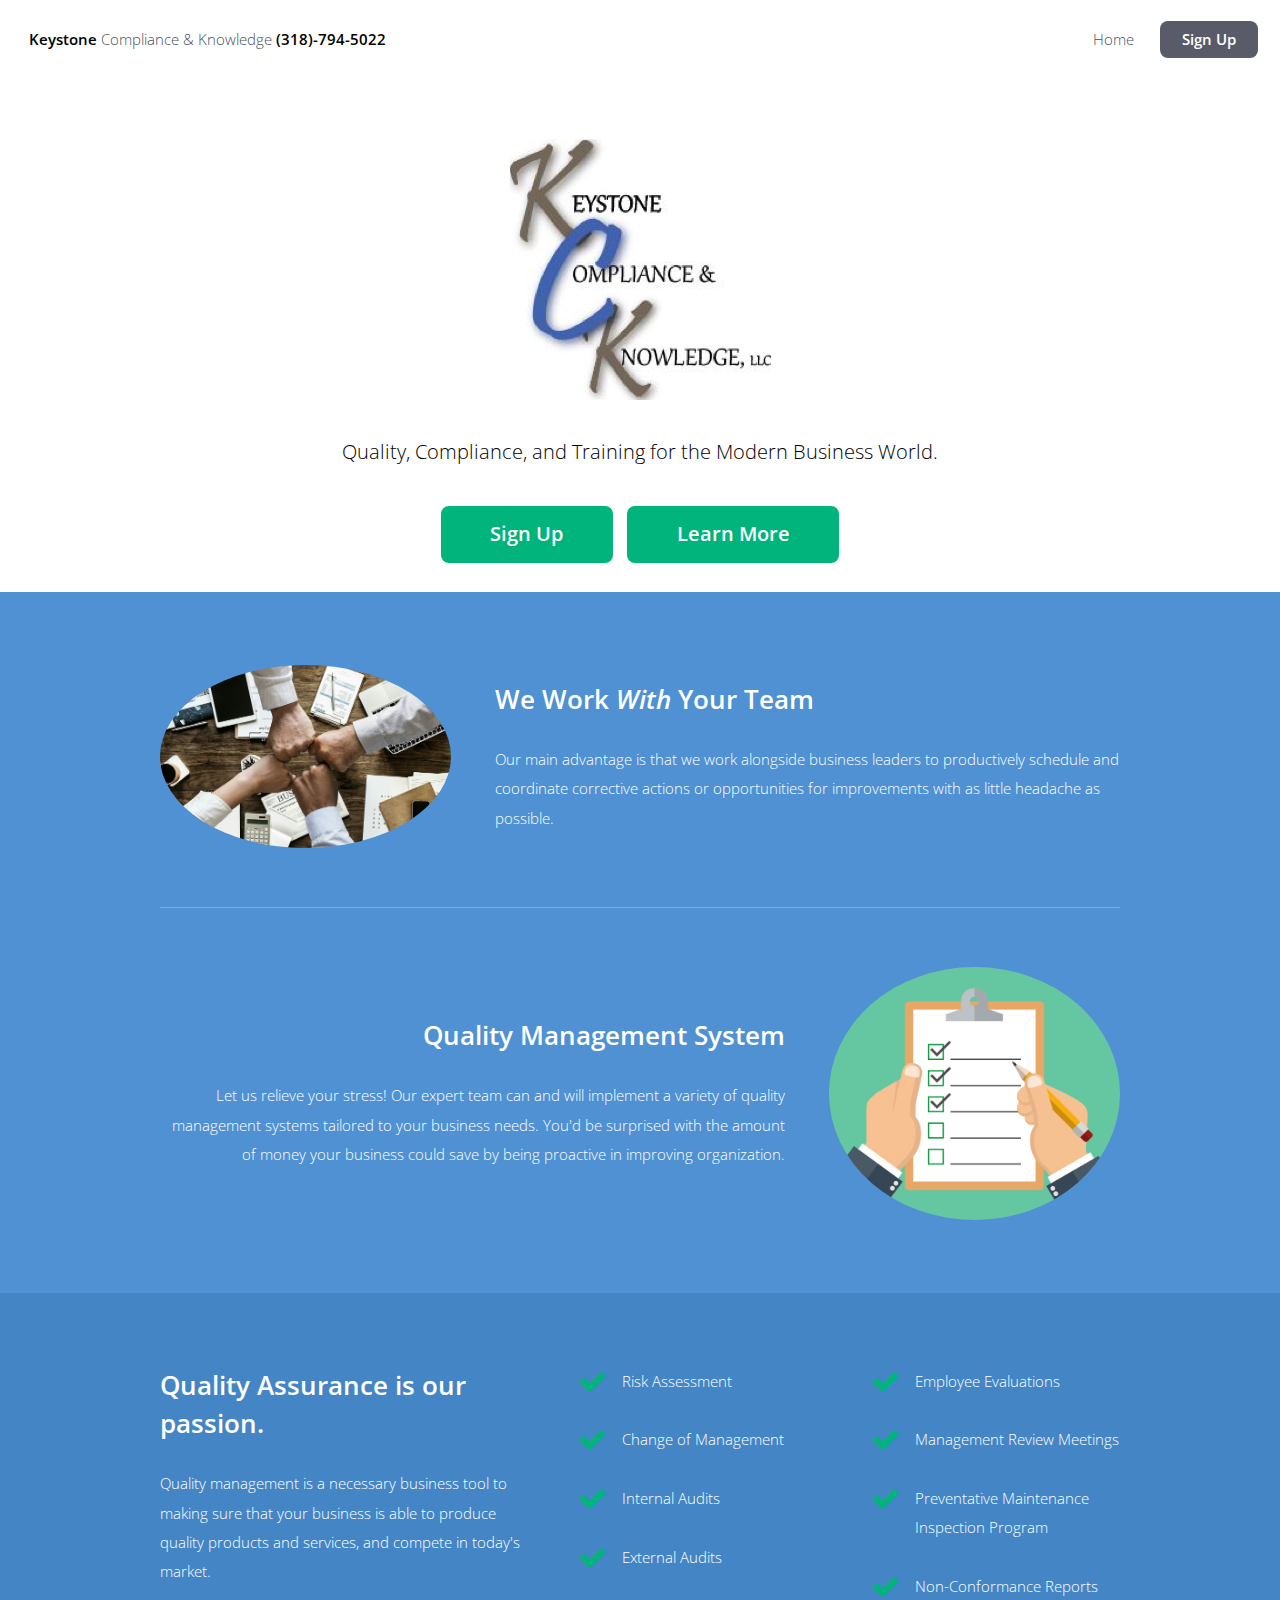
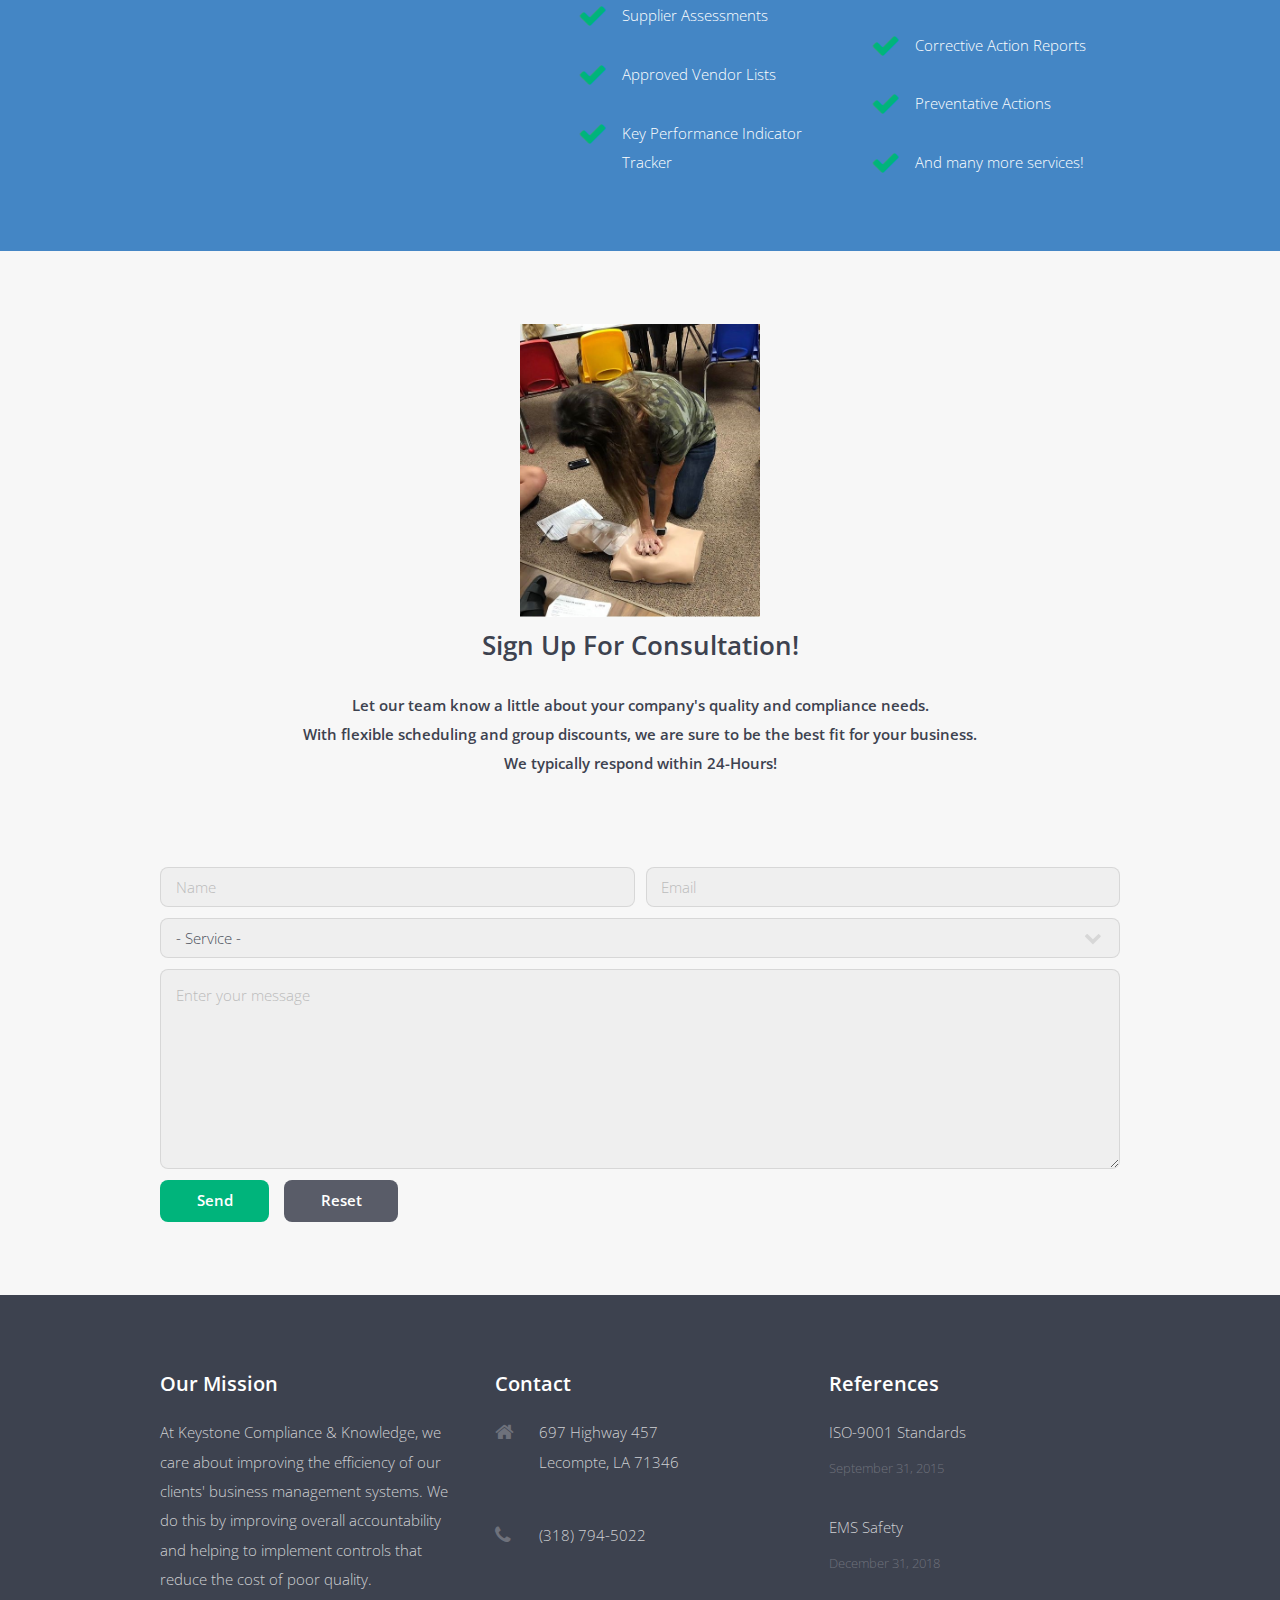
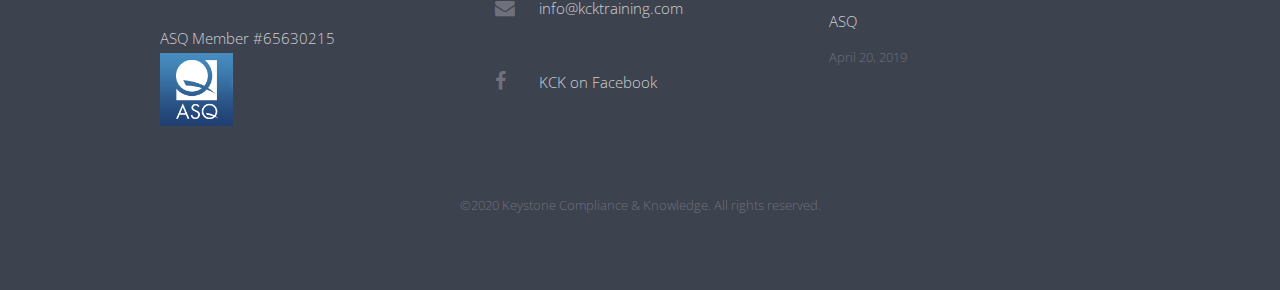
<file: index.html>
<!DOCTYPE HTML>
<html>
	<head>
		<title>Keystone Compliance & Knowledge | Homepage</title>
		<meta charset="utf-8" />
		<meta name="viewport" content="width=device-width, initial-scale=1, user-scalable=no" />
		<link rel="stylesheet" href="assets/css/main.css" />
		<link rel="stylesheet" href="https://use.fontawesome.com/releases/v5.6.1/css/all.css" integrity="sha384-gfdkjb5BdAXd+lj+gudLWI+BXq4IuLW5IT+brZEZsLFm++aCMlF1V92rMkPaX4PP" crossorigin="anonymous">
		<meta name="referrer" content="origin">
		<meta keywords="compliance, safety, training, safety training, ISO, ISO 9001, ISO compliance, OSHA, OSHA compliance, CPR, CPR training, EMS, EMS training, lower cost, instructors, schedule, schedule training, forklift, forklift training, forklift safety training, Six Sigma, Lean Six Sigma, Lean, quality, quality management, management, system, management system, schedule CPR training, schedule safety, sign, up, sign up for, sign up for training, OHSAS18001, Risk Assessment, Hazard Identification, Incident Investigation, Emergency Response Plan, Behavior Safety, Firefighting And Fire Prevention, Emergency Drills, Audits, Inspections, Training, Customer Relationship Management">
		<meta canonical="https://kcktraining.com/">
		<!-- Global site tag (gtag.js) - Google Analytics -->
		<script async src="https://www.googletagmanager.com/gtag/js?id=UA-133742182-1"></script>
		<script>
  		window.dataLayer = window.dataLayer || [];
  		function gtag(){dataLayer.push(arguments);}
  		gtag('js', new Date());

  		gtag('config', 'UA-133742182-1');
		</script>

	</head>
	<body class="landing is-preload">

		<!-- Header -->
			<header id="header" class="alt">
				<h1><a id="logo" href="/">Keystone <span>Compliance & Knowledge</span></a> (318)-794-5022 </h1>
				<nav id="nav">
					<ul>
						<li><a href="/">Home</a></li>
						<li><a href="#sign-up" class="button">Sign Up</a></li>
					</ul>
				</nav>
			</header>

		<!-- Banner -->
			<section id="banner">
				<div class="inner">
					<span class="image center"><img src="images/kck-logo.png" alt="Keystone Compliance & Knowledge Logo" /></span>
					<h2></h2>
					<p>Quality, Compliance, and Training for the Modern Business World.</p>
					<ul class="actions special">
						<li><a href="#sign-up" class="button primary large">Sign Up</a></li>
						<li><a href="#learnmore" class="button primary large">Learn More</a></li>
					</ul>
				</div>
			</section>

		<!-- One -->

		<!-- Two -->
			<section id="two" class="wrapper style2">
				<div class="container">
					<section class="spotlight left">
						<div class="row gtr-200 aln-middle">
							<div class="col-4 col-12-medium">
								<span class="image fit"><img src="images/kck-teamwork2.jpg" alt="" /></span>
							</div>
							<div class="col-8 col-12-medium">
								<h2>We Work <i>With</i> Your Team</h2>
								<p>Our main advantage is that we work alongside business leaders to productively schedule and coordinate corrective actions or opportunities for improvements with as little headache as possible.</p>
							</div>
						</div>
					</section>
					<section class="spotlight right">
						<div class="row gtr-200 aln-middle">
							<div class="col-8 col-12-medium">
								<h2>Quality Management System</h2>
								<p>Let us relieve your stress! Our expert team can and will implement a variety of quality management systems tailored to your business needs. You'd be surprised with the amount of money your business could save by being proactive in improving organization.</p>
							</div>
							<div class="col-4 col-12-medium imp-medium">
								<span class="image fit"><img src="images/checklist.jpg" alt="" /></span>
							</div>
						</div>
					</section>
				</div>
			</section>

		<!-- Three -->
			<section id="learnmore" class="wrapper style3">
				<div class="container">
					<div class="row gtr-200">
						<div class="col-5 col-12-medium">
							<h2>Quality Assurance is our passion.</h2>
							<p>Quality management is a necessary business tool to making sure that your business is able to produce quality products and services, and compete in today's market.</p>
						</div>
						<div class="col-7 col-12-medium">
							<div class="row gtr-200">
								<div class="col-6 col-12-xsmall">
									<ul class="check">
										<li>Risk Assessment</li>
										<li>Change of Management</li>
										<li>Internal Audits</li>
										<li>External Audits</li>
										<li>Supplier Assessments</li>
										<li>Approved Vendor Lists</li>
										<li>Key Performance Indicator Tracker</li>
									</ul>
								</div>
								<div class="col-6 col-12-xsmall">
									<ul class="check">
										<li>Employee Evaluations</li>
										<li>Management Review Meetings</li>
										<li>Preventative Maintenance Inspection Program</li>
										<li>Non-Conformance Reports</li>
										<li>Corrective Action Reports</li>
										<li>Preventative Actions</li>
										<li>And many more services!</li>
									</ul>
								</div>
							</div>
						</div>
					</div>
				</div>
			</section>

		<!-- Sign-Up -->
			<section id="sign-up" class="wrapper style4 special">
				<div class="container">
					<header class="major">
						<img src="images/firstaid.jpg" style="width:25%">
						<h2>Sign Up For Consultation!</h2>
						<strong>
						<p>Let our team know a little about your company's quality and compliance needs.<br>
						   With flexible scheduling and group discounts, we are sure to be the best fit for your business.<br>
						   We typically respond within 24-Hours!</p>
					</strong>
					</header>
					<form action="https://formspree.io/info@kcktraining.com" method="POST">
						<div class="row gtr-uniform gtr-50">
							<div class="col-6 col-12-xsmall">
								<input type="text" name="Name" id="name" value="" placeholder="Name" />
							</div>
							<div class="col-6 col-12-xsmall">
								<input type="email" name="_replyto" id="email" value="" placeholder="Email" />
							</div>
							<div class="col-12">
								<div class="select-wrapper">
									<select name="Service Needed" id="category">
										<option value="Service Left Blank">- Service -</option>
										<option value="Quality Management System">Quality Management System</option>
										<option value="Reporting Services">Reporting Services</option>
										<option value="Annual OSHA Training">Annual OSHA Training</option>
										<option value="First Aid/CPR/BBP">First Aid/CPR/BBP Training</option>
										<option value="Human Resources Compliance">Human Resources Compliance</option>
										<option value="ISO 9001:2015 Compliance">ISO 9001:2015 Compliance</option>
									</select>
								</div>
							</div>
							<div class="col-12">
								<textarea name="message" id="message" placeholder="Enter your message" rows="6"></textarea>
							</div>
							<div class="col-12">
								<ul class="actions">
									<li><input type="submit" value="Send" class="primary" /></li>
									<li><input type="reset" value="Reset" /></li>
								</ul>
							</div>
						</div>
					</form>
				</div>
			</section>

		<!-- Footer -->
			<div id="footer">
				<div class="container">
					<div class="row gtr-200">
						<section class="col-4 col-12-medium about">
							<h3>Our Mission</h3>
							<p>At Keystone Compliance & Knowledge, we care about improving the efficiency of our clients' business management systems. We do this by improving overall accountability and helping to implement controls that reduce the cost of poor quality.<br>
							<br>ASQ Member #65630215<br>
							<img src="images/asq.png" style="width:25%"></p>
						</section>
						<section class="col-4 col-6-medium col-12-xsmall">
							<h3>Contact</h3>
							<ul class="labeled-icons">
								<li>
									<h4 class="icon fa-home"><span class="label">Address</span></h4>
									697 Highway 457<br />Lecompte, LA 71346
								</li>
								<li>
									<h4 class="icon fa-phone"><span class="label">Phone</span></h4>
									(318) 794-5022
								</li>
								<li>
									<h4 class="icon fa-envelope"><span class="label">Email</span></h4>
									<a href="mailto:info@kcktraining.com">info@kcktraining.com</a>
								</li>
								<li>
									<h4 class="icon fa-facebook"><span class="label">Facebook</span></h4>
									<a href="https://www.facebook.com/CenlaSafetyServices/">KCK on Facebook</a>
								</li>
							</ul>
						</section>
						<section class="col-4 col-6-medium col-12-xsmall">
							<h3>References</h3>
							<ul class="updates">
								<li>
									<p><a href="https://www.iso.org/standard/62085.html">ISO-9001 Standards</a></p>
									<span class="timestamp">September 31, 2015</span>
								</li>
								<li>
									<p><a href="https://www.emssafetyservices.com">EMS Safety</a></p>
									<span class="timestamp">December 31, 2018</span>
								</li>
								<li>
									<p><a href="https://asq.org/">ASQ</a></p>
									<span class="timestamp">April 20, 2019</span>
								</li>
							</ul>
						</section>
					</div>
				</div>
				<ul class="copyright">
					<li>&copy;2020 Keystone Compliance & Knowledge. All rights reserved.</li>
				</ul>
			</div>

		<!-- Scripts -->
			<script src="assets/js/jquery.min.js"></script>
			<script src="assets/js/jquery.dropotron.min.js"></script>
			<script src="assets/js/jquery.scrollex.min.js"></script>
			<script src="assets/js/browser.min.js"></script>
			<script src="assets/js/breakpoints.min.js"></script>
			<script src="assets/js/util.js"></script>
			<script src="assets/js/main.js"></script>

			<!-- Thryv Script -->
			<script type='text/javascript' charset='utf-8'>
  		window.liveSiteAsyncInit = function() {
    		LiveSite.init({
      	id : 'WI-JRSF69AO6AV6RUHUZTOP'
    		});
  		};
  		(function(d, s, id){
    		var js, fjs = d.getElementsByTagName(s)[0],
        p = 'https://',
        r = Math.floor(new Date().getTime() / 1000000);
    		if (d.getElementById(id)) {return;}
    		js = d.createElement(s); js.id = id;
    		js.src = p + "widgets.vcdnita.com/assets/livesite.js?" + r;
    		fjs.parentNode.insertBefore(js, fjs);
  		}
			(document, 'script', 'livesite-jssdk'));
			</script>

	</body>
</html>
</file>
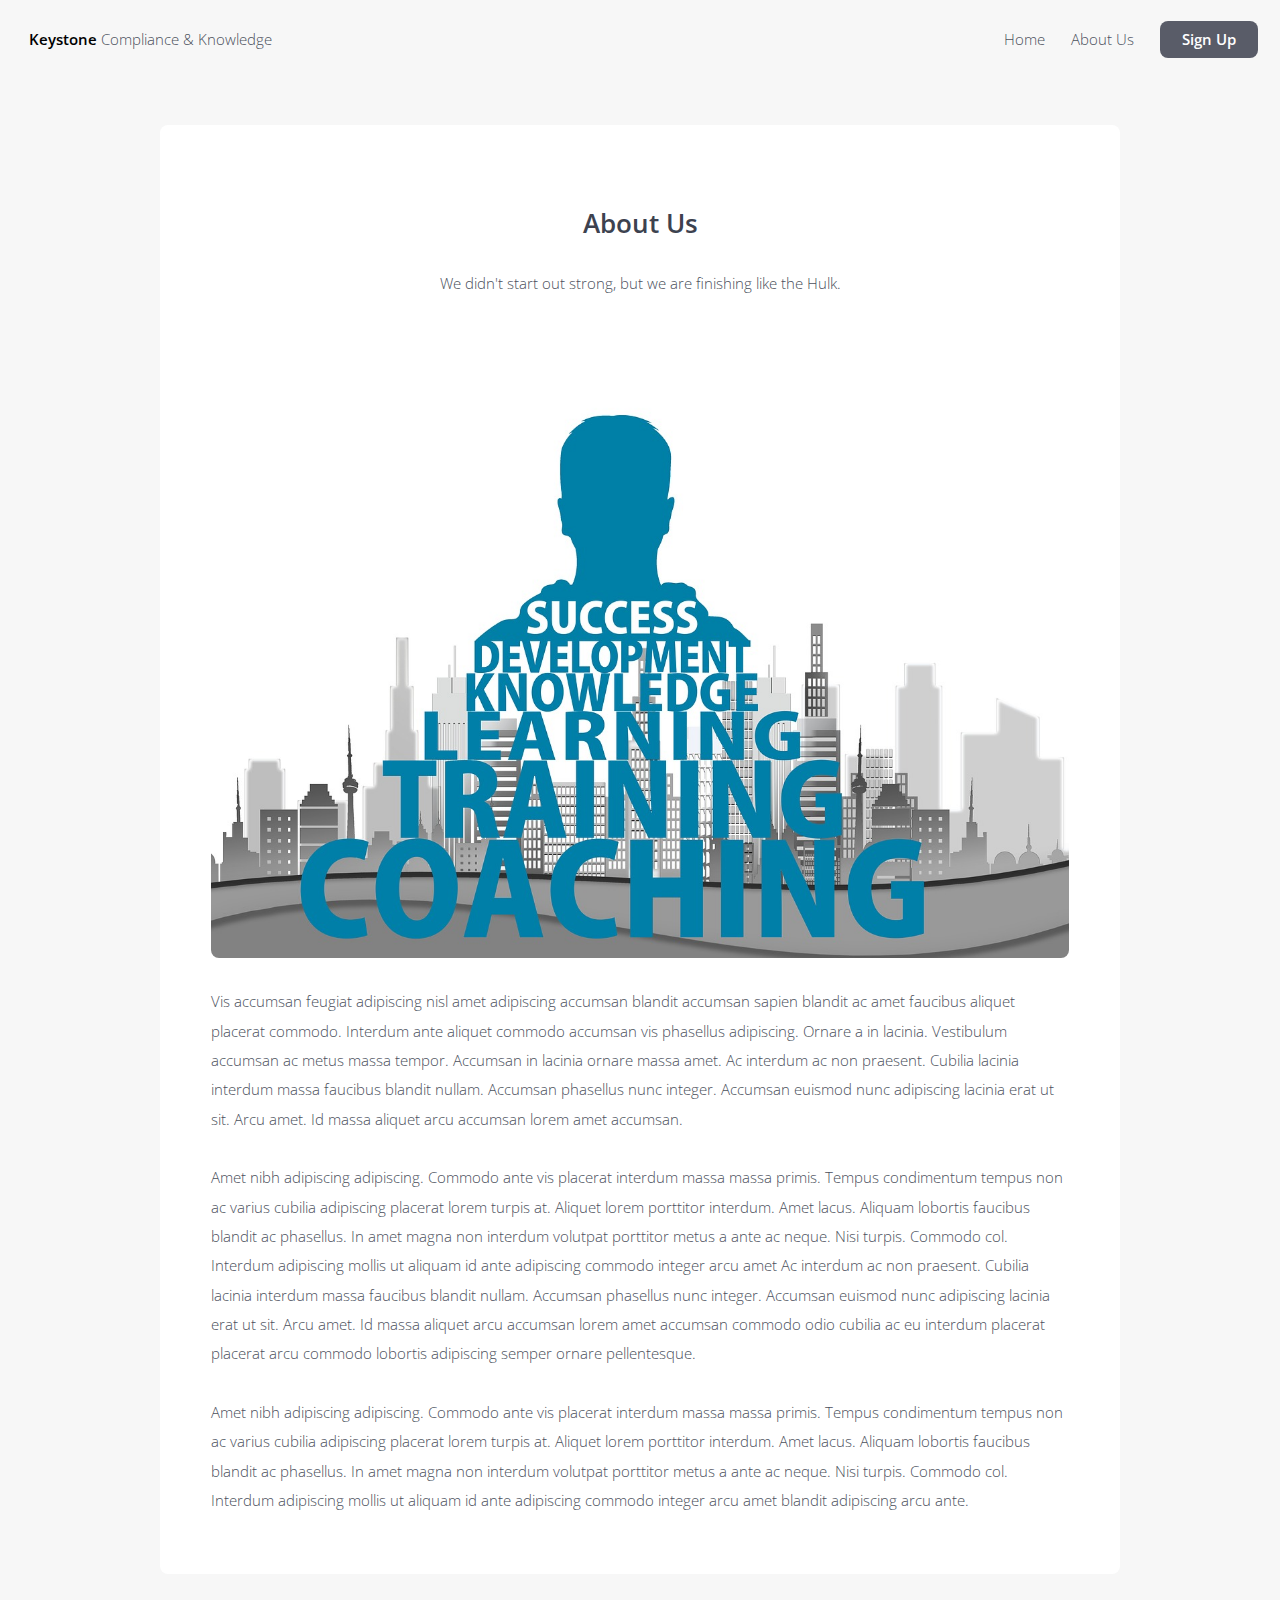
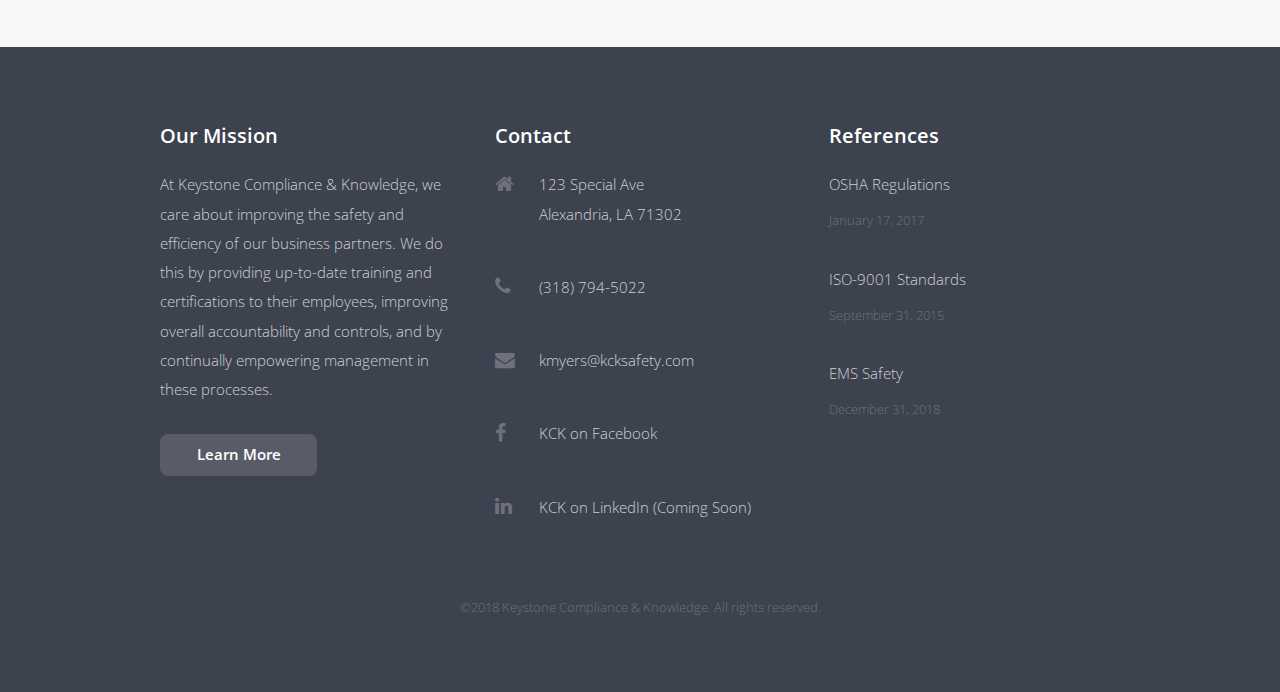
<file: about-us.html>
<!DOCTYPE HTML>
<html>
	<head>
		<title>Keystone Compliance & Knowledge | About Us</title>
		<meta charset="utf-8" />
		<meta name="viewport" content="width=device-width, initial-scale=1, user-scalable=no" />
		<link rel="stylesheet" href="assets/css/main.css" />
	</head>
	<body class="is-preload">

		<!-- Header -->
			<header id="header" class="alt">
				<h1><a id="logo" href="index.html">Keystone <span>Compliance & Knowledge</span></a></h1>
				<nav id="nav">
					<ul>
						<li><a href="index.html">Home</a></li>
						<li><a href="elements.html">About Us</a></li>
						<li><a href="index.html#four" class="button">Sign Up</a></li>
					</ul>
				</nav>
			</header>

		<!-- Main -->
			<section id="main" class="wrapper">
				<div class="container box large">

					<header class="major special">
						<h2>About Us</h2>
						<p>We didn't start out strong, but we are finishing like the Hulk.</p>
					</header>

					<a href="#" class="image fit"><img src="images/kck-stepstosuccess.jpg" alt="" /></a>
					<p>Vis accumsan feugiat adipiscing nisl amet adipiscing accumsan blandit accumsan sapien blandit ac amet faucibus aliquet placerat commodo. Interdum ante aliquet commodo accumsan vis phasellus adipiscing. Ornare a in lacinia. Vestibulum accumsan ac metus massa tempor. Accumsan in lacinia ornare massa amet. Ac interdum ac non praesent. Cubilia lacinia interdum massa faucibus blandit nullam. Accumsan phasellus nunc integer. Accumsan euismod nunc adipiscing lacinia erat ut sit. Arcu amet. Id massa aliquet arcu accumsan lorem amet accumsan.</p>
					<p>Amet nibh adipiscing adipiscing. Commodo ante vis placerat interdum massa massa primis. Tempus condimentum tempus non ac varius cubilia adipiscing placerat lorem turpis at. Aliquet lorem porttitor interdum. Amet lacus. Aliquam lobortis faucibus blandit ac phasellus. In amet magna non interdum volutpat porttitor metus a ante ac neque. Nisi turpis. Commodo col. Interdum adipiscing mollis ut aliquam id ante adipiscing commodo integer arcu amet Ac interdum ac non praesent. Cubilia lacinia interdum massa faucibus blandit nullam. Accumsan phasellus nunc integer. Accumsan euismod nunc adipiscing lacinia erat ut sit. Arcu amet. Id massa aliquet arcu accumsan lorem amet accumsan commodo odio cubilia ac eu interdum placerat placerat arcu commodo lobortis adipiscing semper ornare pellentesque.</p>
					<p>Amet nibh adipiscing adipiscing. Commodo ante vis placerat interdum massa massa primis. Tempus condimentum tempus non ac varius cubilia adipiscing placerat lorem turpis at. Aliquet lorem porttitor interdum. Amet lacus. Aliquam lobortis faucibus blandit ac phasellus. In amet magna non interdum volutpat porttitor metus a ante ac neque. Nisi turpis. Commodo col. Interdum adipiscing mollis ut aliquam id ante adipiscing commodo integer arcu amet blandit adipiscing arcu ante.</p>

				</div>
			</section>

			<!-- Footer -->
				<div id="footer">
					<div class="container">
						<div class="row gtr-200">
							<section class="col-4 col-12-medium about">
								<h3>Our Mission</h3>
								<p>At Keystone Compliance & Knowledge, we care about improving the safety and efficiency of our business partners. We do this by providing up-to-date training and certifications to their employees, improving overall accountability and controls, and by continually empowering management in these processes.</p>
								<ul class="actions">
									<li><a href="#" class="button">Learn More</a></li>
								</ul>
							</section>
							<section class="col-4 col-6-medium col-12-xsmall">
								<h3>Contact</h3>
								<ul class="labeled-icons">
									<li>
										<h4 class="icon fa-home"><span class="label">Address</span></h4>
										123 Special Ave<br />Alexandria, LA 71302
									</li>
									<li>
										<h4 class="icon fa-phone"><span class="label">Phone</span></h4>
										(318) 794-5022
									</li>
									<li>
										<h4 class="icon fa-envelope"><span class="label">Email</span></h4>
										<a href="mailto:kmyers@kcksafety.com">kmyers@kcksafety.com</a>
									</li>
									<li>
										<h4 class="icon fa-facebook"><span class="label">Facebook</span></h4>
										<a href="https://www.facebook.com/CenlaSafetyServices/">KCK on Facebook</a>
									</li>
									<li>
										<h4 class="icon fa-linkedin"><span class="label">Twitter</span></h4>
										<a href="#">KCK on LinkedIn (Coming Soon)</a>
									</li>
								</ul>
							</section>
							<section class="col-4 col-6-medium col-12-xsmall">
								<h3>References</h3>
								<ul class="updates">
									<li>
										<p><a href="https://www.osha.gov/law-regs.html">OSHA Regulations</a></p>
										<span class="timestamp">January 17, 2017</span>
									</li>
									<li>
										<p><a href="https://www.iso.org/standard/62085.html">ISO-9001 Standards</a></p>
										<span class="timestamp">September 31, 2015</span>
									</li>
									<li>
										<p><a href="https://www.emssafetyservices.com">EMS Safety</a></p>
										<span class="timestamp">December 31, 2018</span>
									</li>
								</ul>
							</section>
						</div>
					</div>
					<ul class="copyright">
						<li>&copy;2018 Keystone Compliance & Knowledge. All rights reserved.</li>
					</ul>
				</div>

		<!-- Scripts -->
			<script src="assets/js/jquery.min.js"></script>
			<script src="assets/js/jquery.dropotron.min.js"></script>
			<script src="assets/js/jquery.scrollex.min.js"></script>
			<script src="assets/js/browser.min.js"></script>
			<script src="assets/js/breakpoints.min.js"></script>
			<script src="assets/js/util.js"></script>
			<script src="assets/js/main.js"></script>

	</body>
</html>
</file>
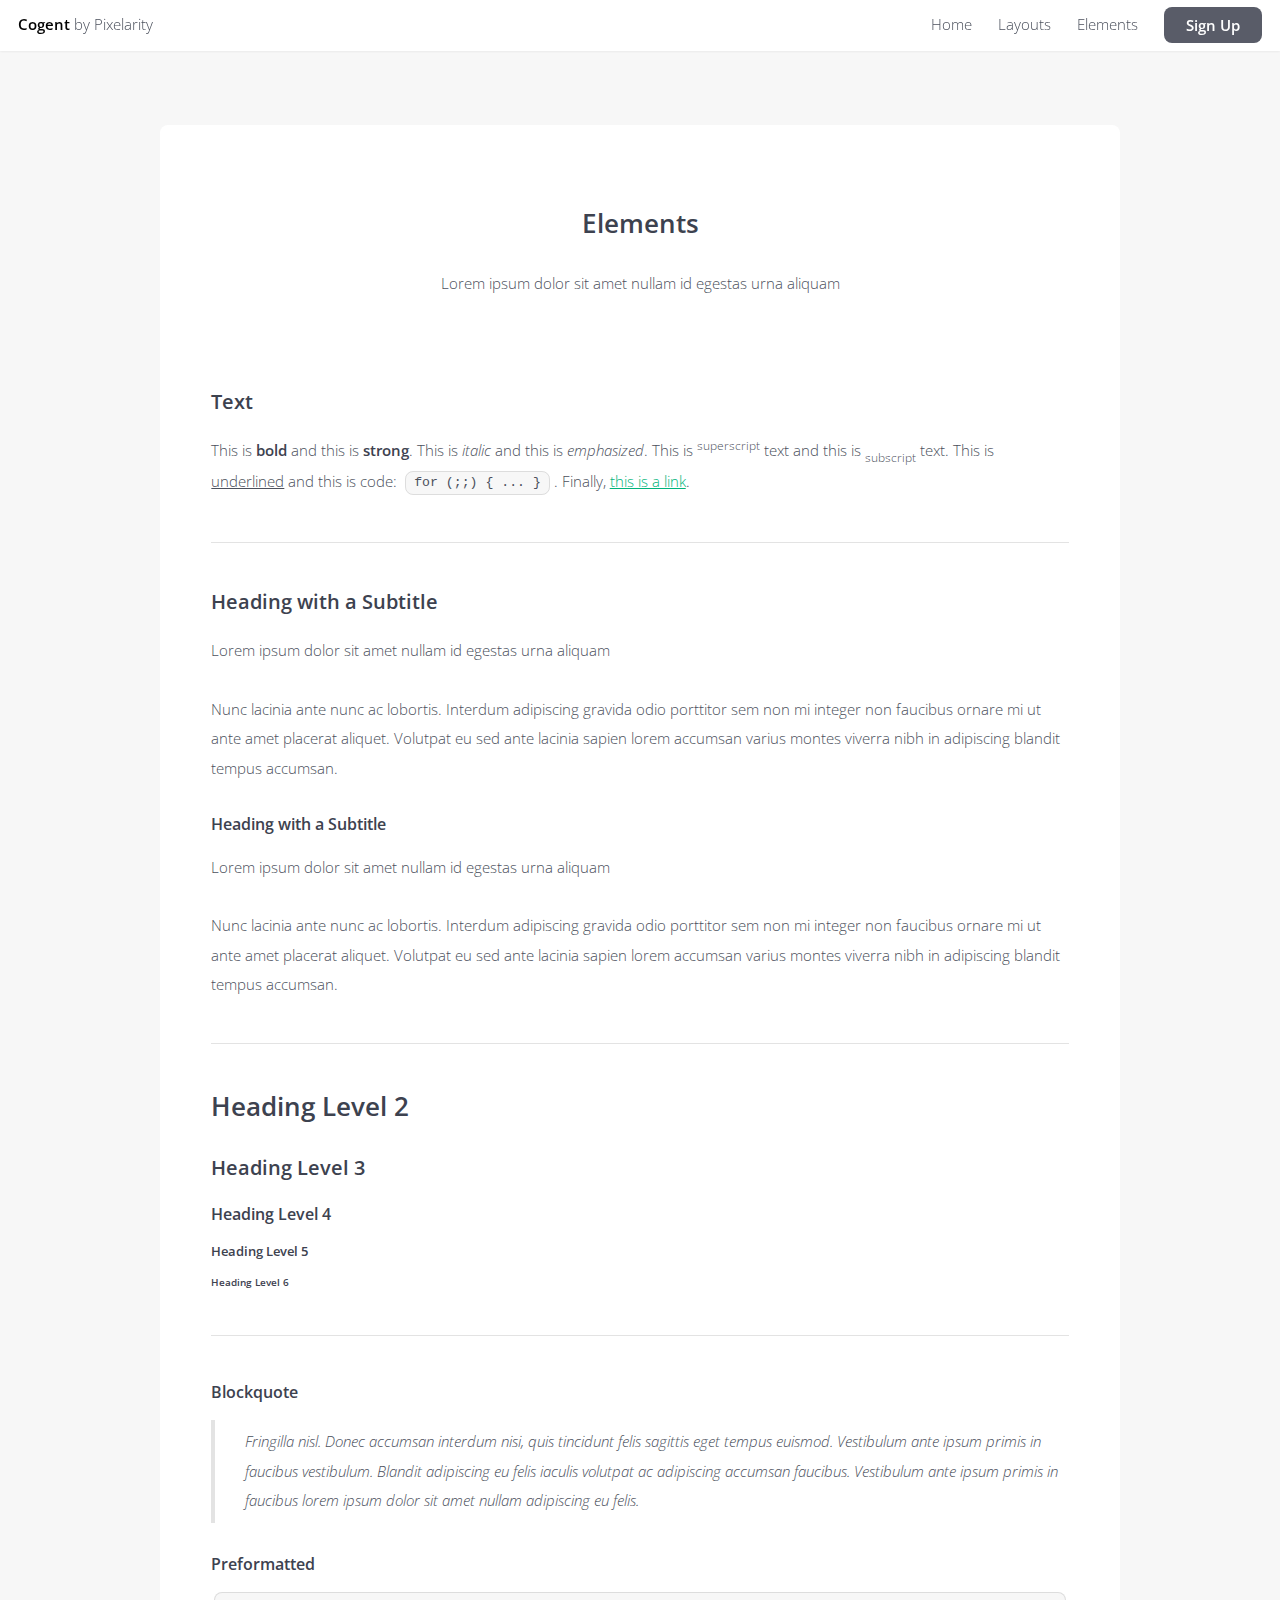
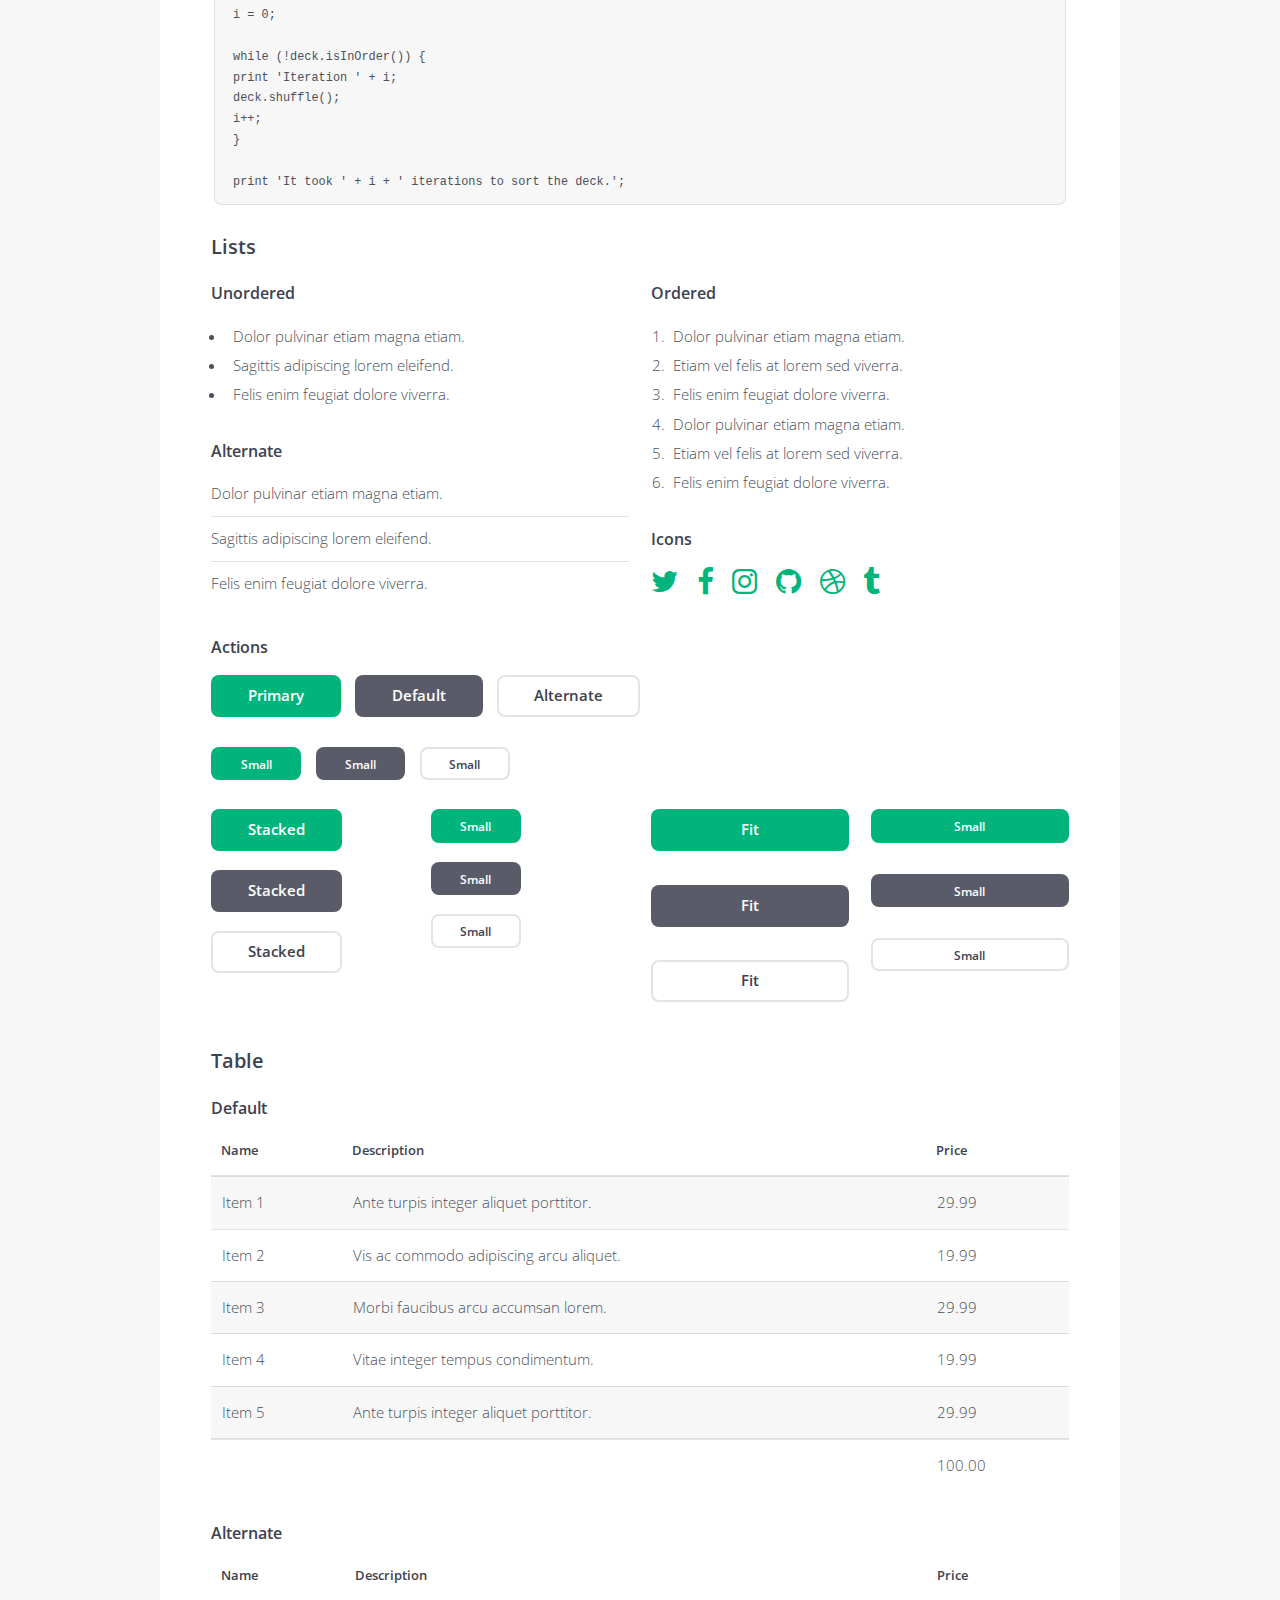
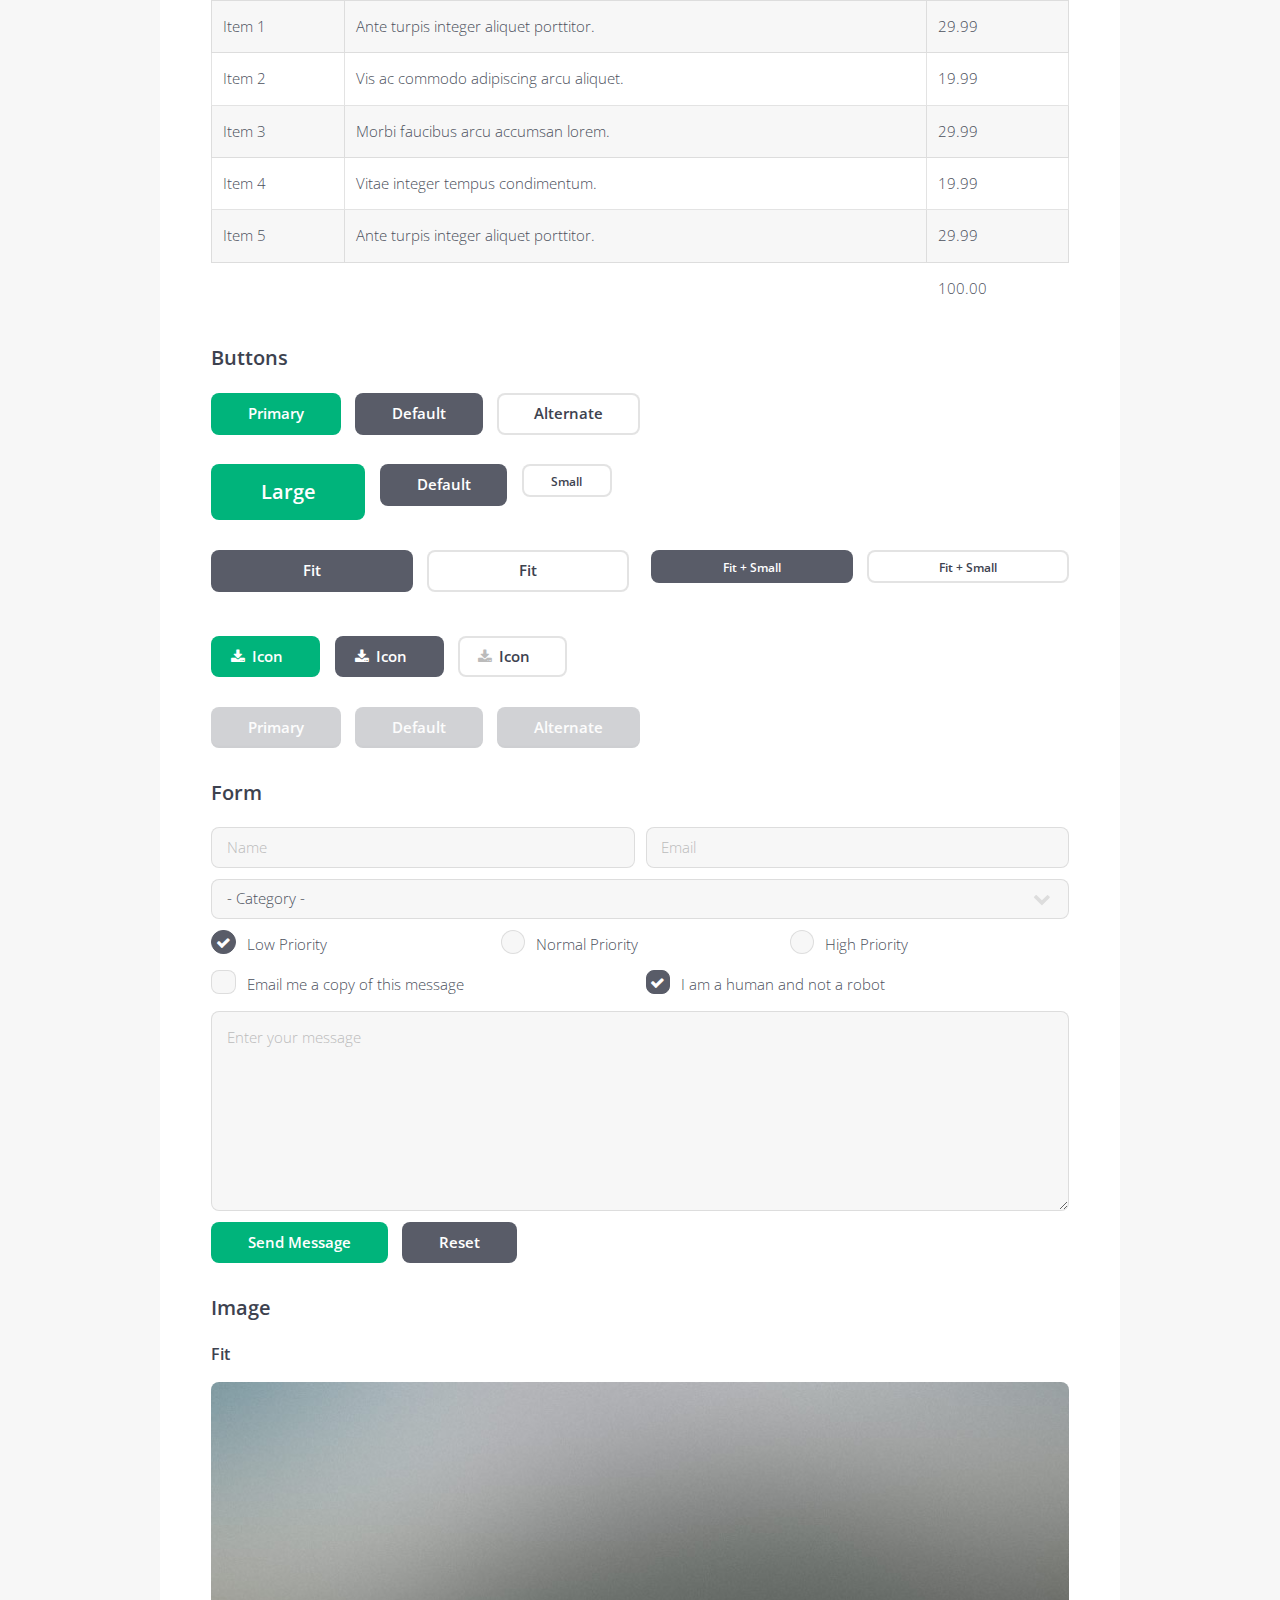
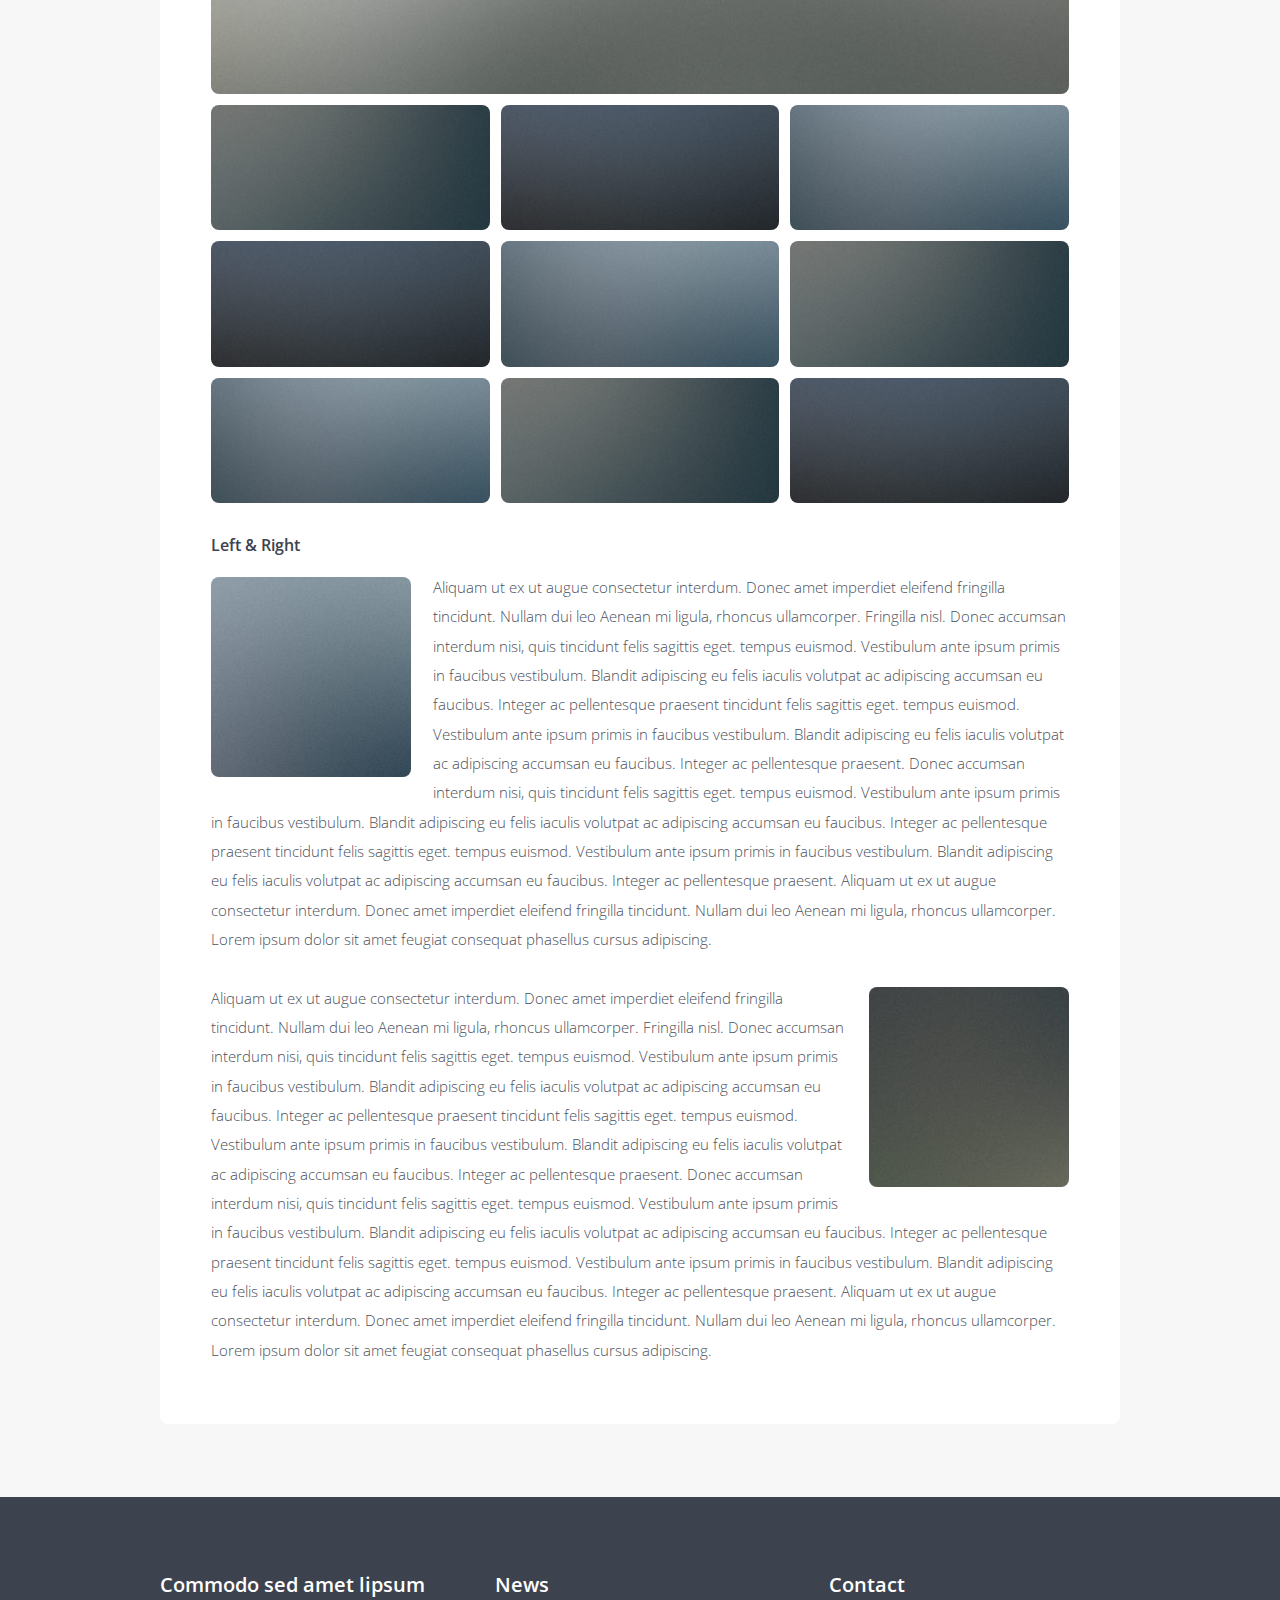
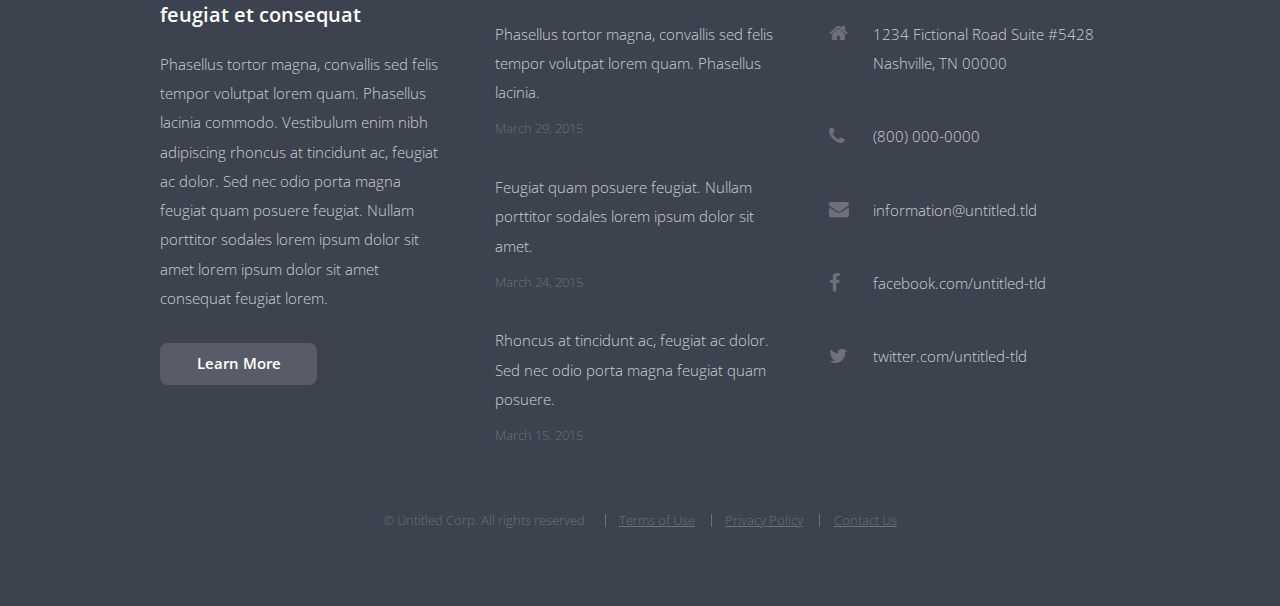
<file: elements.html>
<!DOCTYPE HTML>
<html>
	<head>
		<title>Untitled</title>
		<meta charset="utf-8" />
		<meta name="viewport" content="width=device-width, initial-scale=1, user-scalable=no" />
		<link rel="stylesheet" href="assets/css/main.css" />
	</head>
	<body class="is-preload">

		<!-- Header -->
			<header id="header">
				<h1><a id="logo" href="index.html">Cogent <span>by Pixelarity</span></a></h1>
				<nav id="nav">
					<ul>
						<li><a href="index.html">Home</a></li>
						<li>
							<a href="#">Layouts</a>
							<ul>
								<li><a href="left-sidebar.html">Left Sidebar</a></li>
								<li><a href="right-sidebar.html">Right Sidebar</a></li>
								<li><a href="no-sidebar.html">No Sidebar</a></li>
								<li>
									<a href="#">Submenu</a>
									<ul>
										<li><a href="#">Option 1</a></li>
										<li><a href="#">Option 2</a></li>
										<li><a href="#">Option 3</a></li>
										<li><a href="#">Option 4</a></li>
									</ul>
								</li>
							</ul>
						</li>
						<li><a href="elements.html">Elements</a></li>
						<li><a href="#" class="button">Sign Up</a></li>
					</ul>
				</nav>
			</header>

		<!-- Main -->
			<section id="main" class="wrapper">
				<div class="container box large">

					<header class="major special">
						<h2>Elements</h2>
						<p>Lorem ipsum dolor sit amet nullam id egestas urna aliquam</p>
					</header>

					<!-- Text -->
						<section>
							<h3>Text</h3>
							<p>This is <b>bold</b> and this is <strong>strong</strong>. This is <i>italic</i> and this is <em>emphasized</em>.
							This is <sup>superscript</sup> text and this is <sub>subscript</sub> text.
							This is <u>underlined</u> and this is code: <code>for (;;) { ... }</code>. Finally, <a href="#">this is a link</a>.</p>

							<hr />

							<header>
								<h3>Heading with a Subtitle</h3>
								<p>Lorem ipsum dolor sit amet nullam id egestas urna aliquam</p>
							</header>
							<p>Nunc lacinia ante nunc ac lobortis. Interdum adipiscing gravida odio porttitor sem non mi integer non faucibus ornare mi ut ante amet placerat aliquet. Volutpat eu sed ante lacinia sapien lorem accumsan varius montes viverra nibh in adipiscing blandit tempus accumsan.</p>
							<header>
								<h4>Heading with a Subtitle</h4>
								<p>Lorem ipsum dolor sit amet nullam id egestas urna aliquam</p>
							</header>
							<p>Nunc lacinia ante nunc ac lobortis. Interdum adipiscing gravida odio porttitor sem non mi integer non faucibus ornare mi ut ante amet placerat aliquet. Volutpat eu sed ante lacinia sapien lorem accumsan varius montes viverra nibh in adipiscing blandit tempus accumsan.</p>

							<hr />

							<h2>Heading Level 2</h2>
							<h3>Heading Level 3</h3>
							<h4>Heading Level 4</h4>
							<h5>Heading Level 5</h5>
							<h6>Heading Level 6</h6>

							<hr />

							<h4>Blockquote</h4>
							<blockquote>Fringilla nisl. Donec accumsan interdum nisi, quis tincidunt felis sagittis eget tempus euismod. Vestibulum ante ipsum primis in faucibus vestibulum. Blandit adipiscing eu felis iaculis volutpat ac adipiscing accumsan faucibus. Vestibulum ante ipsum primis in faucibus lorem ipsum dolor sit amet nullam adipiscing eu felis.</blockquote>

							<h4>Preformatted</h4>
							<pre><code>i = 0;

while (!deck.isInOrder()) {
print 'Iteration ' + i;
deck.shuffle();
i++;
}

print 'It took ' + i + ' iterations to sort the deck.';</code></pre>
						</section>

					<!-- Lists -->
						<section>
							<h3>Lists</h3>
							<div class="row">
								<div class="col-6 col-12-xsmall">

									<h4>Unordered</h4>
									<ul>
										<li>Dolor pulvinar etiam magna etiam.</li>
										<li>Sagittis adipiscing lorem eleifend.</li>
										<li>Felis enim feugiat dolore viverra.</li>
									</ul>

									<h4>Alternate</h4>
									<ul class="alt">
										<li>Dolor pulvinar etiam magna etiam.</li>
										<li>Sagittis adipiscing lorem eleifend.</li>
										<li>Felis enim feugiat dolore viverra.</li>
									</ul>

								</div>
								<div class="col-6 col-12-xsmall">

									<h4>Ordered</h4>
									<ol>
										<li>Dolor pulvinar etiam magna etiam.</li>
										<li>Etiam vel felis at lorem sed viverra.</li>
										<li>Felis enim feugiat dolore viverra.</li>
										<li>Dolor pulvinar etiam magna etiam.</li>
										<li>Etiam vel felis at lorem sed viverra.</li>
										<li>Felis enim feugiat dolore viverra.</li>
									</ol>

									<h4>Icons</h4>
									<ul class="icons">
										<li><a href="#" class="icon fa-twitter"><span class="label">Twitter</span></a></li>
										<li><a href="#" class="icon fa-facebook"><span class="label">Facebook</span></a></li>
										<li><a href="#" class="icon fa-instagram"><span class="label">Instagram</span></a></li>
										<li><a href="#" class="icon fa-github"><span class="label">Github</span></a></li>
										<li><a href="#" class="icon fa-dribbble"><span class="label">Dribbble</span></a></li>
										<li><a href="#" class="icon fa-tumblr"><span class="label">Tumblr</span></a></li>
									</ul>

								</div>
							</div>

							<h4>Actions</h4>
							<ul class="actions">
								<li><a href="#" class="button primary">Primary</a></li>
								<li><a href="#" class="button">Default</a></li>
								<li><a href="#" class="button alt">Alternate</a></li>
							</ul>
							<ul class="actions small">
								<li><a href="#" class="button primary small">Small</a></li>
								<li><a href="#" class="button small">Small</a></li>
								<li><a href="#" class="button alt small">Small</a></li>
							</ul>
							<div class="row">
								<div class="col-3 col-6-small col-12-xsmall">
									<ul class="actions stacked">
										<li><a href="#" class="button primary">Stacked</a></li>
										<li><a href="#" class="button">Stacked</a></li>
										<li><a href="#" class="button alt">Stacked</a></li>
									</ul>
								</div>
								<div class="col-3 col-6-small col-12-xsmall">
									<ul class="actions stacked">
										<li><a href="#" class="button primary small">Small</a></li>
										<li><a href="#" class="button small">Small</a></li>
										<li><a href="#" class="button alt small">Small</a></li>
									</ul>
								</div>
								<div class="col-3 col-6-small col-12-xsmall">
									<ul class="actions stacked">
										<li><a href="#" class="button primary fit">Fit</a></li>
										<li><a href="#" class="button fit">Fit</a></li>
										<li><a href="#" class="button alt fit">Fit</a></li>
									</ul>
								</div>
								<div class="col-3 col-6-small col-12-xsmall">
									<ul class="actions stacked">
										<li><a href="#" class="button primary small fit">Small</a></li>
										<li><a href="#" class="button small fit">Small</a></li>
										<li><a href="#" class="button alt small fit">Small</a></li>
									</ul>
								</div>
							</div>
						</section>

					<!-- Table -->
						<section>
							<h3>Table</h3>
							<h4>Default</h4>
							<div class="table-wrapper">
								<table>
									<thead>
										<tr>
											<th>Name</th>
											<th>Description</th>
											<th>Price</th>
										</tr>
									</thead>
									<tbody>
										<tr>
											<td>Item 1</td>
											<td>Ante turpis integer aliquet porttitor.</td>
											<td>29.99</td>
										</tr>
										<tr>
											<td>Item 2</td>
											<td>Vis ac commodo adipiscing arcu aliquet.</td>
											<td>19.99</td>
										</tr>
										<tr>
											<td>Item 3</td>
											<td> Morbi faucibus arcu accumsan lorem.</td>
											<td>29.99</td>
										</tr>
										<tr>
											<td>Item 4</td>
											<td>Vitae integer tempus condimentum.</td>
											<td>19.99</td>
										</tr>
										<tr>
											<td>Item 5</td>
											<td>Ante turpis integer aliquet porttitor.</td>
											<td>29.99</td>
										</tr>
									</tbody>
									<tfoot>
										<tr>
											<td colspan="2"></td>
											<td>100.00</td>
										</tr>
									</tfoot>
								</table>
							</div>
							<h4>Alternate</h4>
							<div class="table-wrapper">
								<table class="alt">
									<thead>
										<tr>
											<th>Name</th>
											<th>Description</th>
											<th>Price</th>
										</tr>
									</thead>
									<tbody>
										<tr>
											<td>Item 1</td>
											<td>Ante turpis integer aliquet porttitor.</td>
											<td>29.99</td>
										</tr>
										<tr>
											<td>Item 2</td>
											<td>Vis ac commodo adipiscing arcu aliquet.</td>
											<td>19.99</td>
										</tr>
										<tr>
											<td>Item 3</td>
											<td> Morbi faucibus arcu accumsan lorem.</td>
											<td>29.99</td>
										</tr>
										<tr>
											<td>Item 4</td>
											<td>Vitae integer tempus condimentum.</td>
											<td>19.99</td>
										</tr>
										<tr>
											<td>Item 5</td>
											<td>Ante turpis integer aliquet porttitor.</td>
											<td>29.99</td>
										</tr>
									</tbody>
									<tfoot>
										<tr>
											<td colspan="2"></td>
											<td>100.00</td>
										</tr>
									</tfoot>
								</table>
							</div>
						</section>

					<!-- Buttons -->
						<section>
							<h3>Buttons</h3>
							<ul class="actions">
								<li><a href="#" class="button primary">Primary</a></li>
								<li><a href="#" class="button">Default</a></li>
								<li><a href="#" class="button alt">Alternate</a></li>
							</ul>
							<ul class="actions">
								<li><a href="#" class="button primary large">Large</a></li>
								<li><a href="#" class="button">Default</a></li>
								<li><a href="#" class="button alt small">Small</a></li>
							</ul>
							<div class="row">
								<div class="col-6 col-12-xsmall">
									<ul class="actions fit">
										<li><a href="#" class="button fit">Fit</a></li>
										<li><a href="#" class="button alt fit">Fit</a></li>
									</ul>
								</div>
								<div class="col-6 col-12-xsmall">
									<ul class="actions fit small">
										<li><a href="#" class="button fit small">Fit + Small</a></li>
										<li><a href="#" class="button alt fit small">Fit + Small</a></li>
									</ul>
								</div>
							</div>
							<ul class="actions">
								<li><a href="#" class="button primary icon fa-download">Icon</a></li>
								<li><a href="#" class="button icon fa-download">Icon</a></li>
								<li><a href="#" class="button alt icon fa-download">Icon</a></li>
							</ul>
							<ul class="actions">
								<li><span class="button primary disabled">Primary</span></li>
								<li><span class="button disabled">Default</span></li>
								<li><span class="button alt disabled">Alternate</span></li>
							</ul>
						</section>

					<!-- Form -->
						<section>
							<h3>Form</h3>
							<form method="post" action="#">
								<div class="row gtr-uniform gtr-50">
									<div class="col-6 col-12-xsmall">
										<input type="text" name="name" id="name" value="" placeholder="Name" />
									</div>
									<div class="col-6 col-12-xsmall">
										<input type="email" name="email" id="email" value="" placeholder="Email" />
									</div>
									<div class="col-12">
										<div class="select-wrapper">
											<select name="category" id="category">
												<option value="">- Category -</option>
												<option value="1">Manufacturing</option>
												<option value="1">Shipping</option>
												<option value="1">Administration</option>
												<option value="1">Human Resources</option>
											</select>
										</div>
									</div>
									<div class="col-4 col-12-xsmall">
										<input type="radio" id="priority-low" name="priority" checked>
										<label for="priority-low">Low Priority</label>
									</div>
									<div class="col-4 col-12-xsmall">
										<input type="radio" id="priority-normal" name="priority">
										<label for="priority-normal">Normal Priority</label>
									</div>
									<div class="col-4 col-12-xsmall">
										<input type="radio" id="priority-high" name="priority">
										<label for="priority-high">High Priority</label>
									</div>
									<div class="col-6 col-12-small">
										<input type="checkbox" id="copy" name="copy">
										<label for="copy">Email me a copy of this message</label>
									</div>
									<div class="col-6 col-12-small">
										<input type="checkbox" id="human" name="human" checked>
										<label for="human">I am a human and not a robot</label>
									</div>
									<div class="col-12">
										<textarea name="message" id="message" placeholder="Enter your message" rows="6"></textarea>
									</div>
									<div class="col-12">
										<ul class="actions">
											<li><input type="submit" value="Send Message" class="primary" /></li>
											<li><input type="reset" value="Reset" /></li>
										</ul>
									</div>
								</div>
							</form>
						</section>

					<!-- Image -->
						<section>
							<h3>Image</h3>
							<h4>Fit</h4>
							<div class="box alt">
								<div class="row gtr-50 gtr-uniform">
									<div class="col-12"><span class="image fit"><img src="images/banner.jpg" alt="" /></span></div>
									<div class="col-4"><span class="image fit"><img src="images/pic03.jpg" alt="" /></span></div>
									<div class="col-4"><span class="image fit"><img src="images/pic04.jpg" alt="" /></span></div>
									<div class="col-4"><span class="image fit"><img src="images/pic05.jpg" alt="" /></span></div>
									<div class="col-4"><span class="image fit"><img src="images/pic04.jpg" alt="" /></span></div>
									<div class="col-4"><span class="image fit"><img src="images/pic05.jpg" alt="" /></span></div>
									<div class="col-4"><span class="image fit"><img src="images/pic03.jpg" alt="" /></span></div>
									<div class="col-4"><span class="image fit"><img src="images/pic05.jpg" alt="" /></span></div>
									<div class="col-4"><span class="image fit"><img src="images/pic03.jpg" alt="" /></span></div>
									<div class="col-4"><span class="image fit"><img src="images/pic04.jpg" alt="" /></span></div>
								</div>
							</div>

							<h4>Left &amp; Right</h4>
							<p><span class="image left"><img src="images/pic06.jpg" alt="" /></span>Aliquam ut ex ut augue consectetur interdum. Donec amet imperdiet eleifend fringilla tincidunt. Nullam dui leo Aenean mi ligula, rhoncus ullamcorper. Fringilla nisl. Donec accumsan interdum nisi, quis tincidunt felis sagittis eget. tempus euismod. Vestibulum ante ipsum primis in faucibus vestibulum. Blandit adipiscing eu felis iaculis volutpat ac adipiscing accumsan eu faucibus. Integer ac pellentesque praesent tincidunt felis sagittis eget. tempus euismod. Vestibulum ante ipsum primis in faucibus vestibulum. Blandit adipiscing eu felis iaculis volutpat ac adipiscing accumsan eu faucibus. Integer ac pellentesque praesent. Donec accumsan interdum nisi, quis tincidunt felis sagittis eget. tempus euismod. Vestibulum ante ipsum primis in faucibus vestibulum. Blandit adipiscing eu felis iaculis volutpat ac adipiscing accumsan eu faucibus. Integer ac pellentesque praesent tincidunt felis sagittis eget. tempus euismod. Vestibulum ante ipsum primis in faucibus vestibulum. Blandit adipiscing eu felis iaculis volutpat ac adipiscing accumsan eu faucibus. Integer ac pellentesque praesent. Aliquam ut ex ut augue consectetur interdum. Donec amet imperdiet eleifend fringilla tincidunt. Nullam dui leo Aenean mi ligula, rhoncus ullamcorper. Lorem ipsum dolor sit amet feugiat consequat phasellus cursus adipiscing.</p>
							<p><span class="image right"><img src="images/pic07.jpg" alt="" /></span>Aliquam ut ex ut augue consectetur interdum. Donec amet imperdiet eleifend fringilla tincidunt. Nullam dui leo Aenean mi ligula, rhoncus ullamcorper. Fringilla nisl. Donec accumsan interdum nisi, quis tincidunt felis sagittis eget. tempus euismod. Vestibulum ante ipsum primis in faucibus vestibulum. Blandit adipiscing eu felis iaculis volutpat ac adipiscing accumsan eu faucibus. Integer ac pellentesque praesent tincidunt felis sagittis eget. tempus euismod. Vestibulum ante ipsum primis in faucibus vestibulum. Blandit adipiscing eu felis iaculis volutpat ac adipiscing accumsan eu faucibus. Integer ac pellentesque praesent. Donec accumsan interdum nisi, quis tincidunt felis sagittis eget. tempus euismod. Vestibulum ante ipsum primis in faucibus vestibulum. Blandit adipiscing eu felis iaculis volutpat ac adipiscing accumsan eu faucibus. Integer ac pellentesque praesent tincidunt felis sagittis eget. tempus euismod. Vestibulum ante ipsum primis in faucibus vestibulum. Blandit adipiscing eu felis iaculis volutpat ac adipiscing accumsan eu faucibus. Integer ac pellentesque praesent. Aliquam ut ex ut augue consectetur interdum. Donec amet imperdiet eleifend fringilla tincidunt. Nullam dui leo Aenean mi ligula, rhoncus ullamcorper. Lorem ipsum dolor sit amet feugiat consequat phasellus cursus adipiscing.</p>
						</section>

				</div>
			</section>

		<!-- Footer -->
			<div id="footer">
				<div class="container">
					<div class="row gtr-200">
						<section class="col-4 col-12-medium about">
							<h3>Commodo sed amet lipsum <br /> feugiat et consequat</h3>
							<p>Phasellus tortor magna, convallis sed felis tempor volutpat lorem quam. Phasellus lacinia commodo. Vestibulum enim nibh adipiscing rhoncus at tincidunt ac, feugiat ac dolor. Sed nec odio porta magna feugiat quam posuere feugiat. Nullam porttitor sodales lorem ipsum dolor sit amet lorem ipsum dolor sit amet consequat feugiat lorem.</p>
							<ul class="actions">
								<li><a href="#" class="button">Learn More</a></li>
							</ul>
						</section>
						<section class="col-4 col-6-medium col-12-xsmall">
							<h3>News</h3>
							<ul class="updates">
								<li>
									<p><a href="#">Phasellus tortor magna, convallis sed felis tempor volutpat lorem quam. Phasellus lacinia.</a></p>
									<span class="timestamp">March 29, 2015</span>
								</li>
								<li>
									<p><a href="#">Feugiat quam posuere feugiat. Nullam porttitor sodales lorem ipsum dolor sit amet.</a></p>
									<span class="timestamp">March 24, 2015</span>
								</li>
								<li>
									<p><a href="#">Rhoncus at tincidunt ac, feugiat ac dolor. Sed nec odio porta magna feugiat quam posuere.</a></p>
									<span class="timestamp">March 15, 2015</span>
								</li>
							</ul>
						</section>
						<section class="col-4 col-6-medium col-12-xsmall">
							<h3>Contact</h3>
							<ul class="labeled-icons">
								<li>
									<h4 class="icon fa-home"><span class="label">Address</span></h4>
									1234 Fictional Road Suite #5428<br />Nashville, TN 00000
								</li>
								<li>
									<h4 class="icon fa-phone"><span class="label">Phone</span></h4>
									(800) 000-0000
								</li>
								<li>
									<h4 class="icon fa-envelope"><span class="label">Email</span></h4>
									<a href="#">information@untitled.tld</a>
								</li>
								<li>
									<h4 class="icon fa-facebook"><span class="label">Facebook</span></h4>
									<a href="#">facebook.com/untitled-tld</a>
								</li>
								<li>
									<h4 class="icon fa-twitter"><span class="label">Twitter</span></h4>
									<a href="#">twitter.com/untitled-tld</a>
								</li>
							</ul>
						</section>
					</div>
				</div>
				<ul class="copyright">
					<li>&copy; Untitled Corp. All rights reserved.</li>
					<li><a href="#">Terms of Use</a></li>
					<li><a href="#">Privacy Policy</a></li>
					<li><a href="#">Contact Us</a></li>
				</ul>
			</div>

		<!-- Scripts -->
			<script src="assets/js/jquery.min.js"></script>
			<script src="assets/js/jquery.dropotron.min.js"></script>
			<script src="assets/js/jquery.scrollex.min.js"></script>
			<script src="assets/js/browser.min.js"></script>
			<script src="assets/js/breakpoints.min.js"></script>
			<script src="assets/js/util.js"></script>
			<script src="assets/js/main.js"></script>

	</body>
</html>
</file>
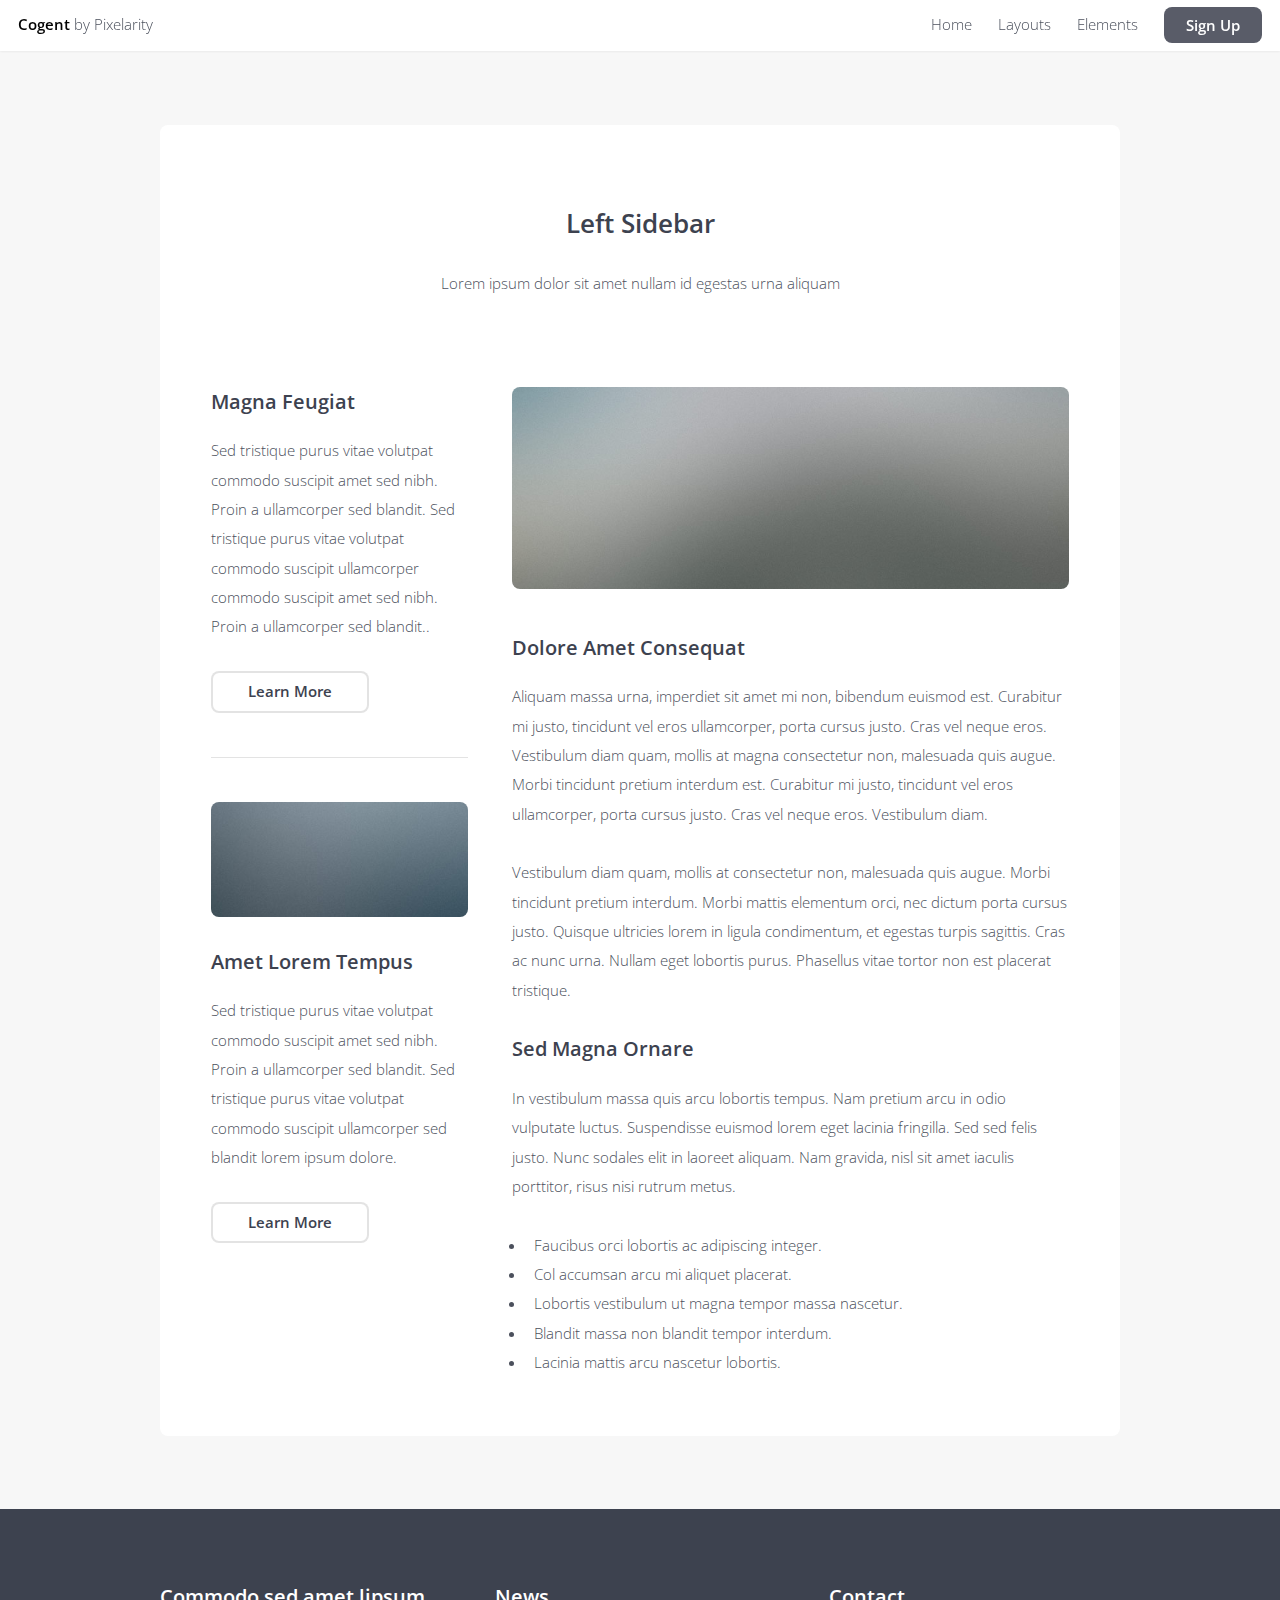
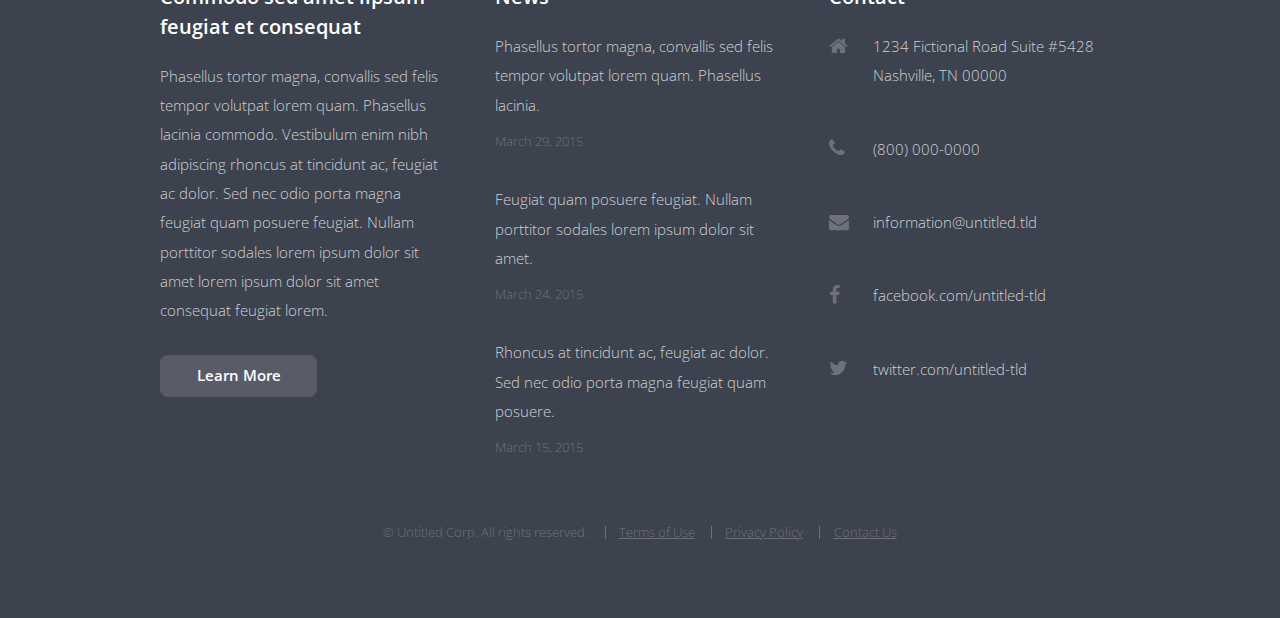
<file: left-sidebar.html>
<!DOCTYPE HTML>
<html>
	<head>
		<title>Untitled</title>
		<meta charset="utf-8" />
		<meta name="viewport" content="width=device-width, initial-scale=1, user-scalable=no" />
		<link rel="stylesheet" href="assets/css/main.css" />
	</head>
	<body class="is-preload">

		<!-- Header -->
			<header id="header">
				<h1><a id="logo" href="index.html">Cogent <span>by Pixelarity</span></a></h1>
				<nav id="nav">
					<ul>
						<li><a href="index.html">Home</a></li>
						<li>
							<a href="#">Layouts</a>
							<ul>
								<li><a href="left-sidebar.html">Left Sidebar</a></li>
								<li><a href="right-sidebar.html">Right Sidebar</a></li>
								<li><a href="no-sidebar.html">No Sidebar</a></li>
								<li>
									<a href="#">Submenu</a>
									<ul>
										<li><a href="#">Option 1</a></li>
										<li><a href="#">Option 2</a></li>
										<li><a href="#">Option 3</a></li>
										<li><a href="#">Option 4</a></li>
									</ul>
								</li>
							</ul>
						</li>
						<li><a href="elements.html">Elements</a></li>
						<li><a href="#" class="button">Sign Up</a></li>
					</ul>
				</nav>
			</header>

		<!-- Main -->
			<section id="main" class="wrapper">
				<div class="container box large">

					<header class="major special">
						<h2>Left Sidebar</h2>
						<p>Lorem ipsum dolor sit amet nullam id egestas urna aliquam</p>
					</header>

					<div class="row gtr-200">
						<div class="col-4 col-12-medium">

							<!-- Sidebar -->
								<section id="sidebar">
									<section>
										<h3>Magna Feugiat</h3>
										<p>Sed tristique purus vitae volutpat commodo suscipit amet sed nibh. Proin a ullamcorper sed blandit. Sed tristique purus vitae volutpat commodo suscipit ullamcorper commodo suscipit amet sed nibh. Proin a ullamcorper sed blandit..</p>
										<footer>
											<ul class="actions">
												<li><a href="#" class="button alt">Learn More</a></li>
											</ul>
										</footer>
									</section>
									<hr />
									<section>
										<a href="#" class="image fit"><img src="images/pic05.jpg" alt="" /></a>
										<h3>Amet Lorem Tempus</h3>
										<p>Sed tristique purus vitae volutpat commodo suscipit amet sed nibh. Proin a ullamcorper sed blandit. Sed tristique purus vitae volutpat commodo suscipit ullamcorper sed blandit lorem ipsum dolore.</p>
										<footer>
											<ul class="actions">
												<li><a href="#" class="button alt">Learn More</a></li>
											</ul>
										</footer>
									</section>
								</section>

						</div>
						<div class="col-8 col-12-medium imp-medium">

							<!-- Content -->
								<section id="content">
									<a href="#" class="image main"><img src="images/banner.jpg" alt="" /></a>
									<h3>Dolore Amet Consequat</h3>
									<p>Aliquam massa urna, imperdiet sit amet mi non, bibendum euismod est. Curabitur mi justo, tincidunt vel eros ullamcorper, porta cursus justo. Cras vel neque eros. Vestibulum diam quam, mollis at magna consectetur non, malesuada quis augue. Morbi tincidunt pretium interdum est. Curabitur mi justo, tincidunt vel eros ullamcorper, porta cursus justo. Cras vel neque eros. Vestibulum diam.</p>
									<p>Vestibulum diam quam, mollis at consectetur non, malesuada quis augue. Morbi tincidunt pretium interdum. Morbi mattis elementum orci, nec dictum porta cursus justo. Quisque ultricies lorem in ligula condimentum, et egestas turpis sagittis. Cras ac nunc urna. Nullam eget lobortis purus. Phasellus vitae tortor non est placerat tristique.</p>
									<h3>Sed Magna Ornare</h3>
									<p>In vestibulum massa quis arcu lobortis tempus. Nam pretium arcu in odio vulputate luctus. Suspendisse euismod lorem eget lacinia fringilla. Sed sed felis justo. Nunc sodales elit in laoreet aliquam. Nam gravida, nisl sit amet iaculis porttitor, risus nisi rutrum metus.</p>
									<ul>
										<li>Faucibus orci lobortis ac adipiscing integer.</li>
										<li>Col accumsan arcu mi aliquet placerat.</li>
										<li>Lobortis vestibulum ut magna tempor massa nascetur.</li>
										<li>Blandit massa non blandit tempor interdum.</li>
										<li>Lacinia mattis arcu nascetur lobortis.</li>
									</ul>
								</section>

						</div>
					</div>

				</div>
			</section>

		<!-- Footer -->
			<div id="footer">
				<div class="container">
					<div class="row gtr-200">
						<section class="col-4 col-12-medium about">
							<h3>Commodo sed amet lipsum <br /> feugiat et consequat</h3>
							<p>Phasellus tortor magna, convallis sed felis tempor volutpat lorem quam. Phasellus lacinia commodo. Vestibulum enim nibh adipiscing rhoncus at tincidunt ac, feugiat ac dolor. Sed nec odio porta magna feugiat quam posuere feugiat. Nullam porttitor sodales lorem ipsum dolor sit amet lorem ipsum dolor sit amet consequat feugiat lorem.</p>
							<ul class="actions">
								<li><a href="#" class="button">Learn More</a></li>
							</ul>
						</section>
						<section class="col-4 col-6-medium col-12-xsmall">
							<h3>News</h3>
							<ul class="updates">
								<li>
									<p><a href="#">Phasellus tortor magna, convallis sed felis tempor volutpat lorem quam. Phasellus lacinia.</a></p>
									<span class="timestamp">March 29, 2015</span>
								</li>
								<li>
									<p><a href="#">Feugiat quam posuere feugiat. Nullam porttitor sodales lorem ipsum dolor sit amet.</a></p>
									<span class="timestamp">March 24, 2015</span>
								</li>
								<li>
									<p><a href="#">Rhoncus at tincidunt ac, feugiat ac dolor. Sed nec odio porta magna feugiat quam posuere.</a></p>
									<span class="timestamp">March 15, 2015</span>
								</li>
							</ul>
						</section>
						<section class="col-4 col-6-medium col-12-xsmall">
							<h3>Contact</h3>
							<ul class="labeled-icons">
								<li>
									<h4 class="icon fa-home"><span class="label">Address</span></h4>
									1234 Fictional Road Suite #5428<br />Nashville, TN 00000
								</li>
								<li>
									<h4 class="icon fa-phone"><span class="label">Phone</span></h4>
									(800) 000-0000
								</li>
								<li>
									<h4 class="icon fa-envelope"><span class="label">Email</span></h4>
									<a href="#">information@untitled.tld</a>
								</li>
								<li>
									<h4 class="icon fa-facebook"><span class="label">Facebook</span></h4>
									<a href="#">facebook.com/untitled-tld</a>
								</li>
								<li>
									<h4 class="icon fa-twitter"><span class="label">Twitter</span></h4>
									<a href="#">twitter.com/untitled-tld</a>
								</li>
							</ul>
						</section>
					</div>
				</div>
				<ul class="copyright">
					<li>&copy; Untitled Corp. All rights reserved.</li>
					<li><a href="#">Terms of Use</a></li>
					<li><a href="#">Privacy Policy</a></li>
					<li><a href="#">Contact Us</a></li>
				</ul>
			</div>

		<!-- Scripts -->
			<script src="assets/js/jquery.min.js"></script>
			<script src="assets/js/jquery.dropotron.min.js"></script>
			<script src="assets/js/jquery.scrollex.min.js"></script>
			<script src="assets/js/browser.min.js"></script>
			<script src="assets/js/breakpoints.min.js"></script>
			<script src="assets/js/util.js"></script>
			<script src="assets/js/main.js"></script>

	</body>
</html>
</file>
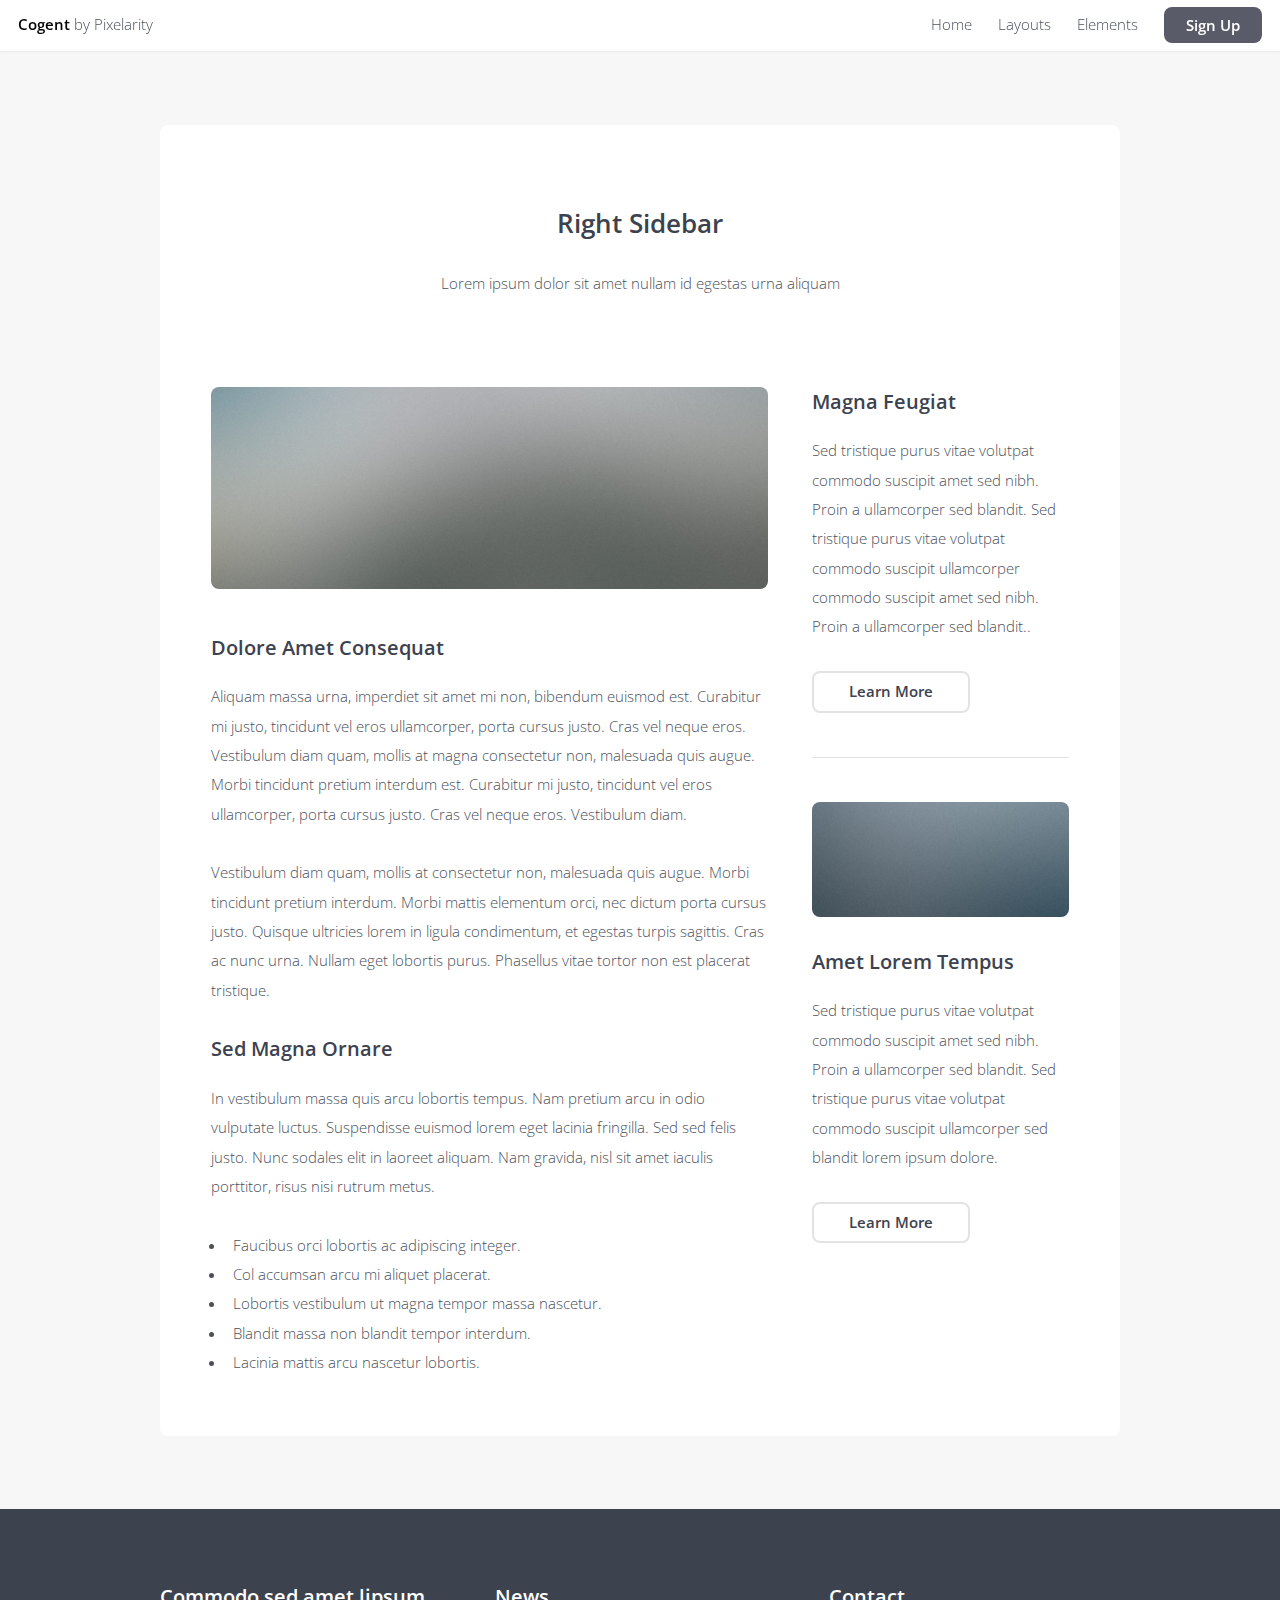
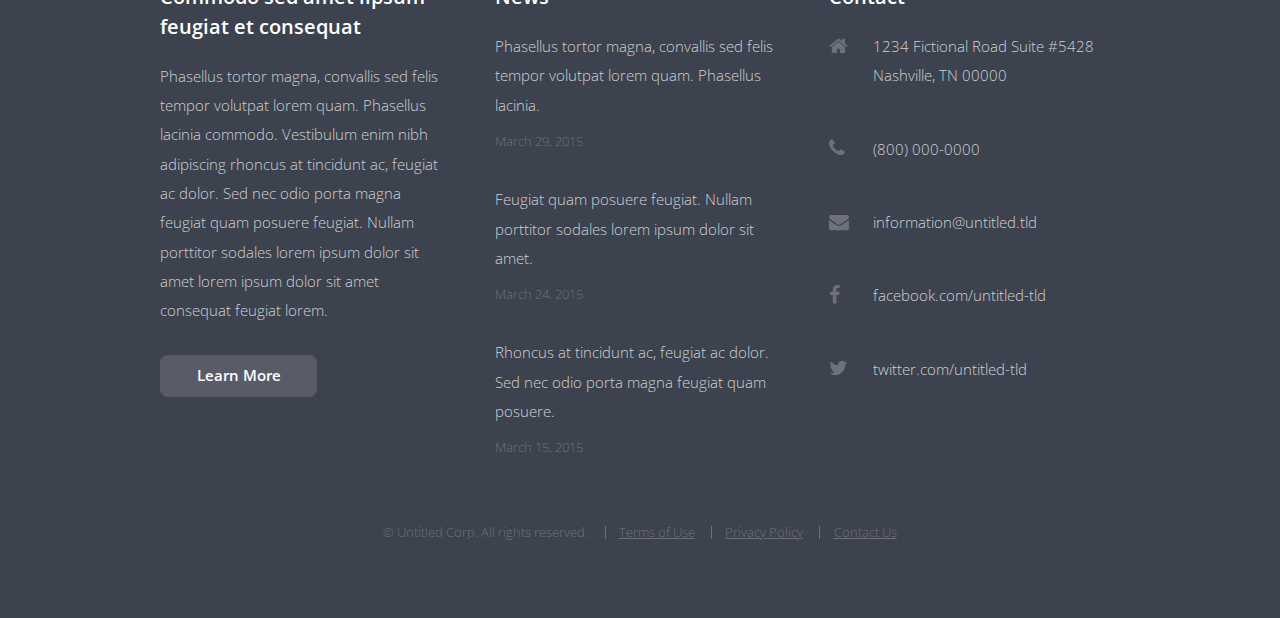
<file: right-sidebar.html>
<!DOCTYPE HTML>
<html>
	<head>
		<title>Untitled</title>
		<meta charset="utf-8" />
		<meta name="viewport" content="width=device-width, initial-scale=1, user-scalable=no" />
		<link rel="stylesheet" href="assets/css/main.css" />
	</head>
	<body class="is-preload">

		<!-- Header -->
			<header id="header">
				<h1><a id="logo" href="index.html">Cogent <span>by Pixelarity</span></a></h1>
				<nav id="nav">
					<ul>
						<li><a href="index.html">Home</a></li>
						<li>
							<a href="#">Layouts</a>
							<ul>
								<li><a href="left-sidebar.html">Left Sidebar</a></li>
								<li><a href="right-sidebar.html">Right Sidebar</a></li>
								<li><a href="no-sidebar.html">No Sidebar</a></li>
								<li>
									<a href="#">Submenu</a>
									<ul>
										<li><a href="#">Option 1</a></li>
										<li><a href="#">Option 2</a></li>
										<li><a href="#">Option 3</a></li>
										<li><a href="#">Option 4</a></li>
									</ul>
								</li>
							</ul>
						</li>
						<li><a href="elements.html">Elements</a></li>
						<li><a href="#" class="button">Sign Up</a></li>
					</ul>
				</nav>
			</header>

		<!-- Main -->
			<section id="main" class="wrapper">
				<div class="container box large">

					<header class="major special">
						<h2>Right Sidebar</h2>
						<p>Lorem ipsum dolor sit amet nullam id egestas urna aliquam</p>
					</header>

					<div class="row gtr-200">
						<div class="col-8 col-12-medium">

							<!-- Content -->
								<section id="content">
									<a href="#" class="image main"><img src="images/banner.jpg" alt="" /></a>
									<h3>Dolore Amet Consequat</h3>
									<p>Aliquam massa urna, imperdiet sit amet mi non, bibendum euismod est. Curabitur mi justo, tincidunt vel eros ullamcorper, porta cursus justo. Cras vel neque eros. Vestibulum diam quam, mollis at magna consectetur non, malesuada quis augue. Morbi tincidunt pretium interdum est. Curabitur mi justo, tincidunt vel eros ullamcorper, porta cursus justo. Cras vel neque eros. Vestibulum diam.</p>
									<p>Vestibulum diam quam, mollis at consectetur non, malesuada quis augue. Morbi tincidunt pretium interdum. Morbi mattis elementum orci, nec dictum porta cursus justo. Quisque ultricies lorem in ligula condimentum, et egestas turpis sagittis. Cras ac nunc urna. Nullam eget lobortis purus. Phasellus vitae tortor non est placerat tristique.</p>
									<h3>Sed Magna Ornare</h3>
									<p>In vestibulum massa quis arcu lobortis tempus. Nam pretium arcu in odio vulputate luctus. Suspendisse euismod lorem eget lacinia fringilla. Sed sed felis justo. Nunc sodales elit in laoreet aliquam. Nam gravida, nisl sit amet iaculis porttitor, risus nisi rutrum metus.</p>
									<ul>
										<li>Faucibus orci lobortis ac adipiscing integer.</li>
										<li>Col accumsan arcu mi aliquet placerat.</li>
										<li>Lobortis vestibulum ut magna tempor massa nascetur.</li>
										<li>Blandit massa non blandit tempor interdum.</li>
										<li>Lacinia mattis arcu nascetur lobortis.</li>
									</ul>
								</section>

						</div>
						<div class="col-4 col-12-medium">

							<!-- Sidebar -->
								<section id="sidebar">
									<section>
										<h3>Magna Feugiat</h3>
										<p>Sed tristique purus vitae volutpat commodo suscipit amet sed nibh. Proin a ullamcorper sed blandit. Sed tristique purus vitae volutpat commodo suscipit ullamcorper commodo suscipit amet sed nibh. Proin a ullamcorper sed blandit..</p>
										<footer>
											<ul class="actions">
												<li><a href="#" class="button alt">Learn More</a></li>
											</ul>
										</footer>
									</section>
									<hr />
									<section>
										<a href="#" class="image fit"><img src="images/pic05.jpg" alt="" /></a>
										<h3>Amet Lorem Tempus</h3>
										<p>Sed tristique purus vitae volutpat commodo suscipit amet sed nibh. Proin a ullamcorper sed blandit. Sed tristique purus vitae volutpat commodo suscipit ullamcorper sed blandit lorem ipsum dolore.</p>
										<footer>
											<ul class="actions">
												<li><a href="#" class="button alt">Learn More</a></li>
											</ul>
										</footer>
									</section>
								</section>

						</div>
					</div>

				</div>
			</section>

		<!-- Footer -->
			<div id="footer">
				<div class="container">
					<div class="row gtr-200">
						<section class="col-4 col-12-medium about">
							<h3>Commodo sed amet lipsum <br /> feugiat et consequat</h3>
							<p>Phasellus tortor magna, convallis sed felis tempor volutpat lorem quam. Phasellus lacinia commodo. Vestibulum enim nibh adipiscing rhoncus at tincidunt ac, feugiat ac dolor. Sed nec odio porta magna feugiat quam posuere feugiat. Nullam porttitor sodales lorem ipsum dolor sit amet lorem ipsum dolor sit amet consequat feugiat lorem.</p>
							<ul class="actions">
								<li><a href="#" class="button">Learn More</a></li>
							</ul>
						</section>
						<section class="col-4 col-6-medium col-12-xsmall">
							<h3>News</h3>
							<ul class="updates">
								<li>
									<p><a href="#">Phasellus tortor magna, convallis sed felis tempor volutpat lorem quam. Phasellus lacinia.</a></p>
									<span class="timestamp">March 29, 2015</span>
								</li>
								<li>
									<p><a href="#">Feugiat quam posuere feugiat. Nullam porttitor sodales lorem ipsum dolor sit amet.</a></p>
									<span class="timestamp">March 24, 2015</span>
								</li>
								<li>
									<p><a href="#">Rhoncus at tincidunt ac, feugiat ac dolor. Sed nec odio porta magna feugiat quam posuere.</a></p>
									<span class="timestamp">March 15, 2015</span>
								</li>
							</ul>
						</section>
						<section class="col-4 col-6-medium col-12-xsmall">
							<h3>Contact</h3>
							<ul class="labeled-icons">
								<li>
									<h4 class="icon fa-home"><span class="label">Address</span></h4>
									1234 Fictional Road Suite #5428<br />Nashville, TN 00000
								</li>
								<li>
									<h4 class="icon fa-phone"><span class="label">Phone</span></h4>
									(800) 000-0000
								</li>
								<li>
									<h4 class="icon fa-envelope"><span class="label">Email</span></h4>
									<a href="#">information@untitled.tld</a>
								</li>
								<li>
									<h4 class="icon fa-facebook"><span class="label">Facebook</span></h4>
									<a href="#">facebook.com/untitled-tld</a>
								</li>
								<li>
									<h4 class="icon fa-twitter"><span class="label">Twitter</span></h4>
									<a href="#">twitter.com/untitled-tld</a>
								</li>
							</ul>
						</section>
					</div>
				</div>
				<ul class="copyright">
					<li>&copy; Untitled Corp. All rights reserved.</li>
					<li><a href="#">Terms of Use</a></li>
					<li><a href="#">Privacy Policy</a></li>
					<li><a href="#">Contact Us</a></li>
				</ul>
			</div>

		<!-- Scripts -->
			<script src="assets/js/jquery.min.js"></script>
			<script src="assets/js/jquery.dropotron.min.js"></script>
			<script src="assets/js/jquery.scrollex.min.js"></script>
			<script src="assets/js/browser.min.js"></script>
			<script src="assets/js/breakpoints.min.js"></script>
			<script src="assets/js/util.js"></script>
			<script src="assets/js/main.js"></script>

	</body>
</html>
</file>
<file: assets/css/main.css>
@import url("font-awesome.min.css");
@import url("https://fonts.googleapis.com/css?family=Open+Sans:300,600");


html, body, div, span, applet, object,
iframe, h1, h2, h3, h4, h5, h6, p, blockquote,
pre, a, abbr, acronym, address, big, cite,
code, del, dfn, em, img, ins, kbd, q, s, samp,
small, strike, strong, sub, sup, tt, var, b,
u, i, center, dl, dt, dd, ol, ul, li, fieldset,
form, label, legend, table, caption, tbody,
tfoot, thead, tr, th, td, article, aside,
canvas, details, embed, figure, figcaption,
footer, header, hgroup, menu, nav, output, ruby,
section, summary, time, mark, audio, video {
	margin: 0;
	padding: 0;
	border: 0;
	font-size: 100%;
	font: inherit;
	vertical-align: baseline;
	scroll-behavior:smooth;
}

article, aside, details, figcaption, figure,
footer, , hgroup, menu, nav, section {
	display: block;}

body {
	line-height: 1;
}

ol, ul {
	list-style: none;
}

blockquote, q {
	quotes: none;
}

	blockquote:before, blockquote:after, q:before, q:after {
		content: '';
		content: none;
	}

table {
	border-collapse: collapse;
	border-spacing: 0;
}

body {
	-webkit-text-size-adjust: none;
}

mark {
	background-color: transparent;
	color: inherit;
}

input::-moz-focus-inner {
	border: 0;
	padding: 0;
}

input, select, textarea {
	-moz-appearance: none;
	-webkit-appearance: none;
	-ms-appearance: none;
	appearance: none;
}

/* Basic */

	html {
		box-sizing: border-box;
	}

	*, *:before, *:after {
		box-sizing: inherit;
	}

	body {
		background: #f7f7f7;
	}

		body.is-preload *, body.is-preload *:before, body.is-preload *:after {
			-moz-animation: none !important;
			-webkit-animation: none !important;
			-ms-animation: none !important;
			animation: none !important;
			-moz-transition: none !important;
			-webkit-transition: none !important;
			-ms-transition: none !important;
			transition: none !important;
		}

	body, input, select, textarea {
		color: #4b505c;
		font-family: "Open Sans", Arial, Helvetica, sans-serif;
		font-size: 13pt;
		font-weight: 300;
		line-height: 2em;
	}

	a {
		-moz-transition: color 0.2s ease-in-out;
		-webkit-transition: color 0.2s ease-in-out;
		-ms-transition: color 0.2s ease-in-out;
		transition: color 0.2s ease-in-out;
		color: #00b47b;
		text-decoration: underline;
	}

		a:hover {
			text-decoration: none;
		}

	strong, b {
		color: #3d424f;
		font-weight: 600;
	}

	em, i {
		font-style: italic;
	}

	p {
		margin: 0 0 2em 0;
	}

	h1, h2, h3, h4, h5, h6 {
		color: #3d424f;
		font-weight: 600;
		margin: 0 0 1em 0;
	}

		h1 a, h2 a, h3 a, h4 a, h5 a, h6 a {
			color: inherit;
			text-decoration: none;
		}

		h1.icon, h2.icon, h3.icon, h4.icon, h5.icon, h6.icon {
			padding-left: 2.5em;
			position: relative;
		}

			h1.icon:before, h2.icon:before, h3.icon:before, h4.icon:before, h5.icon:before, h6.icon:before {
				font-size: 1.5em;
				left: 0;
				position: absolute;
			}

			h1.icon + p, h2.icon + p, h3.icon + p, h4.icon + p, h5.icon + p, h6.icon + p {
				padding-left: 3.45em;
			}

	h2 {
		font-size: 1.75em;
		line-height: 1.5em;
	}

	h3 {
		font-size: 1.35em;
		line-height: 1.5em;
	}

	h4 {
		font-size: 1.1em;
		line-height: 1.5em;
	}

	h5 {
		font-size: 0.9em;
		line-height: 1.5em;
	}

	h6 {
		font-size: 0.7em;
		line-height: 1.5em;
	}

	sub {
		font-size: 0.8em;
		position: relative;
		top: 0.5em;
	}

	sup {
		font-size: 0.8em;
		position: relative;
		top: -0.5em;
	}

	hr {
		border: 0;
		border-bottom: solid 1px rgba(144, 144, 144, 0.25);
		margin: 3em 0;
	}

		hr.major {
			margin: 4.5em 0;
		}

	blockquote {
		border-left: solid 4px rgba(144, 144, 144, 0.25);
		font-style: italic;
		margin: 0 0 2em 0;
		padding: 0.5em 0 0.5em 2em;
	}

	code {
		background: rgba(144, 144, 144, 0.075);
		border-radius: 8px;
		border: solid 1px rgba(144, 144, 144, 0.25);
		font-family: "Courier New", monospace;
		font-size: 0.9em;
		margin: 0 0.25em;
		padding: 0.25em 0.65em;
	}

	pre {
		-webkit-overflow-scrolling: touch;
		font-family: "Courier New", monospace;
		font-size: 0.9em;
		margin: 0 0 2em 0;
	}

		pre code {
			display: block;
			line-height: 1.75em;
			padding: 1em 1.5em;
			overflow-x: auto;
		}

	.align-left {
		text-align: left;
	}

	.align-center {
		text-align: center;
	}

	.align-right {
		text-align: right;
	}

/* Row */

	.row {
		display: flex;
		flex-wrap: wrap;
		box-sizing: border-box;
		align-items: stretch;
	}

		.row > * {
			box-sizing: border-box;
		}

		.row.gtr-uniform > * > :last-child {
			margin-bottom: 0;
		}

		.row.aln-left {
			justify-content: flex-start;
		}

		.row.aln-center {
			justify-content: center;
		}

		.row.aln-right {
			justify-content: flex-end;
		}

		.row.aln-top {
			align-items: flex-start;
		}

		.row.aln-middle {
			align-items: center;
		}

		.row.aln-bottom {
			align-items: flex-end;
		}

		.row > .imp {
			order: -1;
		}

		.row > .col-1 {
			width: 8.3333333333%;
		}

		.row > .off-1 {
			margin-left: 8.3333333333%;
		}

		.row > .col-2 {
			width: 16.6666666667%;
		}

		.row > .off-2 {
			margin-left: 16.6666666667%;
		}

		.row > .col-3 {
			width: 25%;
		}

		.row > .off-3 {
			margin-left: 25%;
		}

		.row > .col-4 {
			width: 33.3333333333%;
		}

		.row > .off-4 {
			margin-left: 33.3333333333%;
		}

		.row > .col-5 {
			width: 41.6666666667%;
		}

		.row > .off-5 {
			margin-left: 41.6666666667%;
		}

		.row > .col-6 {
			width: 50%;
		}

		.row > .off-6 {
			margin-left: 50%;
		}

		.row > .col-7 {
			width: 58.3333333333%;
		}

		.row > .off-7 {
			margin-left: 58.3333333333%;
		}

		.row > .col-8 {
			width: 66.6666666667%;
		}

		.row > .off-8 {
			margin-left: 66.6666666667%;
		}

		.row > .col-9 {
			width: 75%;
		}

		.row > .off-9 {
			margin-left: 75%;
		}

		.row > .col-10 {
			width: 83.3333333333%;
		}

		.row > .off-10 {
			margin-left: 83.3333333333%;
		}

		.row > .col-11 {
			width: 91.6666666667%;
		}

		.row > .off-11 {
			margin-left: 91.6666666667%;
		}

		.row > .col-12 {
			width: 100%;
		}

		.row > .off-12 {
			margin-left: 100%;
		}

		.row.gtr-0 {
			margin-top: 0;
			margin-left: 0em;
		}

			.row.gtr-0 > * {
				padding: 0 0 0 0em;
			}

			.row.gtr-0.gtr-uniform {
				margin-top: 0em;
			}

				.row.gtr-0.gtr-uniform > * {
					padding-top: 0em;
				}

		.row.gtr-25 {
			margin-top: 0;
			margin-left: -0.5em;
		}

			.row.gtr-25 > * {
				padding: 0 0 0 0.5em;
			}

			.row.gtr-25.gtr-uniform {
				margin-top: -0.5em;
			}

				.row.gtr-25.gtr-uniform > * {
					padding-top: 0.5em;
				}

		.row.gtr-50 {
			margin-top: 0;
			margin-left: -1em;
		}

			.row.gtr-50 > * {
				padding: 0 0 0 1em;
			}

			.row.gtr-50.gtr-uniform {
				margin-top: -1em;
			}

				.row.gtr-50.gtr-uniform > * {
					padding-top: 1em;
				}

		.row {
			margin-top: 0;
			margin-left: -2em;
		}

			.row > * {
				padding: 0 0 0 2em;
			}

			.row.gtr-uniform {
				margin-top: -2em;
			}

				.row.gtr-uniform > * {
					padding-top: 2em;
				}

		.row.gtr-150 {
			margin-top: 0;
			margin-left: -3em;
		}

			.row.gtr-150 > * {
				padding: 0 0 0 3em;
			}

			.row.gtr-150.gtr-uniform {
				margin-top: -3em;
			}

				.row.gtr-150.gtr-uniform > * {
					padding-top: 3em;
				}

		.row.gtr-200 {
			margin-top: 0;
			margin-left: -4em;
		}

			.row.gtr-200 > * {
				padding: 0 0 0 4em;
			}

			.row.gtr-200.gtr-uniform {
				margin-top: -4em;
			}

				.row.gtr-200.gtr-uniform > * {
					padding-top: 4em;
				}

		@media screen and (max-width: 1680px) {

			.row {
				display: flex;
				flex-wrap: wrap;
				box-sizing: border-box;
				align-items: stretch;
			}

				.row > * {
					box-sizing: border-box;
				}

				.row.gtr-uniform > * > :last-child {
					margin-bottom: 0;
				}

				.row.aln-left {
					justify-content: flex-start;
				}

				.row.aln-center {
					justify-content: center;
				}

				.row.aln-right {
					justify-content: flex-end;
				}

				.row.aln-top {
					align-items: flex-start;
				}

				.row.aln-middle {
					align-items: center;
				}

				.row.aln-bottom {
					align-items: flex-end;
				}

				.row > .imp-xlarge {
					order: -1;
				}

				.row > .col-1-xlarge {
					width: 8.3333333333%;
				}

				.row > .off-1-xlarge {
					margin-left: 8.3333333333%;
				}

				.row > .col-2-xlarge {
					width: 16.6666666667%;
				}

				.row > .off-2-xlarge {
					margin-left: 16.6666666667%;
				}

				.row > .col-3-xlarge {
					width: 25%;
				}

				.row > .off-3-xlarge {
					margin-left: 25%;
				}

				.row > .col-4-xlarge {
					width: 33.3333333333%;
				}

				.row > .off-4-xlarge {
					margin-left: 33.3333333333%;
				}

				.row > .col-5-xlarge {
					width: 41.6666666667%;
				}

				.row > .off-5-xlarge {
					margin-left: 41.6666666667%;
				}

				.row > .col-6-xlarge {
					width: 50%;
				}

				.row > .off-6-xlarge {
					margin-left: 50%;
				}

				.row > .col-7-xlarge {
					width: 58.3333333333%;
				}

				.row > .off-7-xlarge {
					margin-left: 58.3333333333%;
				}

				.row > .col-8-xlarge {
					width: 66.6666666667%;
				}

				.row > .off-8-xlarge {
					margin-left: 66.6666666667%;
				}

				.row > .col-9-xlarge {
					width: 75%;
				}

				.row > .off-9-xlarge {
					margin-left: 75%;
				}

				.row > .col-10-xlarge {
					width: 83.3333333333%;
				}

				.row > .off-10-xlarge {
					margin-left: 83.3333333333%;
				}

				.row > .col-11-xlarge {
					width: 91.6666666667%;
				}

				.row > .off-11-xlarge {
					margin-left: 91.6666666667%;
				}

				.row > .col-12-xlarge {
					width: 100%;
				}

				.row > .off-12-xlarge {
					margin-left: 100%;
				}

				.row.gtr-0 {
					margin-top: 0;
					margin-left: 0em;
				}

					.row.gtr-0 > * {
						padding: 0 0 0 0em;
					}

					.row.gtr-0.gtr-uniform {
						margin-top: 0em;
					}

						.row.gtr-0.gtr-uniform > * {
							padding-top: 0em;
						}

				.row.gtr-25 {
					margin-top: 0;
					margin-left: -0.5em;
				}

					.row.gtr-25 > * {
						padding: 0 0 0 0.5em;
					}

					.row.gtr-25.gtr-uniform {
						margin-top: -0.5em;
					}

						.row.gtr-25.gtr-uniform > * {
							padding-top: 0.5em;
						}

				.row.gtr-50 {
					margin-top: 0;
					margin-left: -1em;
				}

					.row.gtr-50 > * {
						padding: 0 0 0 1em;
					}

					.row.gtr-50.gtr-uniform {
						margin-top: -1em;
					}

						.row.gtr-50.gtr-uniform > * {
							padding-top: 1em;
						}

				.row {
					margin-top: 0;
					margin-left: -2em;
				}

					.row > * {
						padding: 0 0 0 2em;
					}

					.row.gtr-uniform {
						margin-top: -2em;
					}

						.row.gtr-uniform > * {
							padding-top: 2em;
						}

				.row.gtr-150 {
					margin-top: 0;
					margin-left: -3em;
				}

					.row.gtr-150 > * {
						padding: 0 0 0 3em;
					}

					.row.gtr-150.gtr-uniform {
						margin-top: -3em;
					}

						.row.gtr-150.gtr-uniform > * {
							padding-top: 3em;
						}

				.row.gtr-200 {
					margin-top: 0;
					margin-left: -4em;
				}

					.row.gtr-200 > * {
						padding: 0 0 0 4em;
					}

					.row.gtr-200.gtr-uniform {
						margin-top: -4em;
					}

						.row.gtr-200.gtr-uniform > * {
							padding-top: 4em;
						}

		}

		@media screen and (max-width: 1280px) {

			.row {
				display: flex;
				flex-wrap: wrap;
				box-sizing: border-box;
				align-items: stretch;
			}

				.row > * {
					box-sizing: border-box;
				}

				.row.gtr-uniform > * > :last-child {
					margin-bottom: 0;
				}

				.row.aln-left {
					justify-content: flex-start;
				}

				.row.aln-center {
					justify-content: center;
				}

				.row.aln-right {
					justify-content: flex-end;
				}

				.row.aln-top {
					align-items: flex-start;
				}

				.row.aln-middle {
					align-items: center;
				}

				.row.aln-bottom {
					align-items: flex-end;
				}

				.row > .imp-large {
					order: -1;
				}

				.row > .col-1-large {
					width: 8.3333333333%;
				}

				.row > .off-1-large {
					margin-left: 8.3333333333%;
				}

				.row > .col-2-large {
					width: 16.6666666667%;
				}

				.row > .off-2-large {
					margin-left: 16.6666666667%;
				}

				.row > .col-3-large {
					width: 25%;
				}

				.row > .off-3-large {
					margin-left: 25%;
				}

				.row > .col-4-large {
					width: 33.3333333333%;
				}

				.row > .off-4-large {
					margin-left: 33.3333333333%;
				}

				.row > .col-5-large {
					width: 41.6666666667%;
				}

				.row > .off-5-large {
					margin-left: 41.6666666667%;
				}

				.row > .col-6-large {
					width: 50%;
				}

				.row > .off-6-large {
					margin-left: 50%;
				}

				.row > .col-7-large {
					width: 58.3333333333%;
				}

				.row > .off-7-large {
					margin-left: 58.3333333333%;
				}

				.row > .col-8-large {
					width: 66.6666666667%;
				}

				.row > .off-8-large {
					margin-left: 66.6666666667%;
				}

				.row > .col-9-large {
					width: 75%;
				}

				.row > .off-9-large {
					margin-left: 75%;
				}

				.row > .col-10-large {
					width: 83.3333333333%;
				}

				.row > .off-10-large {
					margin-left: 83.3333333333%;
				}

				.row > .col-11-large {
					width: 91.6666666667%;
				}

				.row > .off-11-large {
					margin-left: 91.6666666667%;
				}

				.row > .col-12-large {
					width: 100%;
				}

				.row > .off-12-large {
					margin-left: 100%;
				}

				.row.gtr-0 {
					margin-top: 0;
					margin-left: 0em;
				}

					.row.gtr-0 > * {
						padding: 0 0 0 0em;
					}

					.row.gtr-0.gtr-uniform {
						margin-top: 0em;
					}

						.row.gtr-0.gtr-uniform > * {
							padding-top: 0em;
						}

				.row.gtr-25 {
					margin-top: 0;
					margin-left: -0.375em;
				}

					.row.gtr-25 > * {
						padding: 0 0 0 0.375em;
					}

					.row.gtr-25.gtr-uniform {
						margin-top: -0.375em;
					}

						.row.gtr-25.gtr-uniform > * {
							padding-top: 0.375em;
						}

				.row.gtr-50 {
					margin-top: 0;
					margin-left: -0.75em;
				}

					.row.gtr-50 > * {
						padding: 0 0 0 0.75em;
					}

					.row.gtr-50.gtr-uniform {
						margin-top: -0.75em;
					}

						.row.gtr-50.gtr-uniform > * {
							padding-top: 0.75em;
						}

				.row {
					margin-top: 0;
					margin-left: -1.5em;
				}

					.row > * {
						padding: 0 0 0 1.5em;
					}

					.row.gtr-uniform {
						margin-top: -1.5em;
					}

						.row.gtr-uniform > * {
							padding-top: 1.5em;
						}

				.row.gtr-150 {
					margin-top: 0;
					margin-left: -2.25em;
				}

					.row.gtr-150 > * {
						padding: 0 0 0 2.25em;
					}

					.row.gtr-150.gtr-uniform {
						margin-top: -2.25em;
					}

						.row.gtr-150.gtr-uniform > * {
							padding-top: 2.25em;
						}

				.row.gtr-200 {
					margin-top: 0;
					margin-left: -3em;
				}

					.row.gtr-200 > * {
						padding: 0 0 0 3em;
					}

					.row.gtr-200.gtr-uniform {
						margin-top: -3em;
					}

						.row.gtr-200.gtr-uniform > * {
							padding-top: 3em;
						}

		}

		@media screen and (max-width: 980px) {

			.row {
				display: flex;
				flex-wrap: wrap;
				box-sizing: border-box;
				align-items: stretch;
			}

				.row > * {
					box-sizing: border-box;
				}

				.row.gtr-uniform > * > :last-child {
					margin-bottom: 0;
				}

				.row.aln-left {
					justify-content: flex-start;
				}

				.row.aln-center {
					justify-content: center;
				}

				.row.aln-right {
					justify-content: flex-end;
				}

				.row.aln-top {
					align-items: flex-start;
				}

				.row.aln-middle {
					align-items: center;
				}

				.row.aln-bottom {
					align-items: flex-end;
				}

				.row > .imp-medium {
					order: -1;
				}

				.row > .col-1-medium {
					width: 8.3333333333%;
				}

				.row > .off-1-medium {
					margin-left: 8.3333333333%;
				}

				.row > .col-2-medium {
					width: 16.6666666667%;
				}

				.row > .off-2-medium {
					margin-left: 16.6666666667%;
				}

				.row > .col-3-medium {
					width: 25%;
				}

				.row > .off-3-medium {
					margin-left: 25%;
				}

				.row > .col-4-medium {
					width: 33.3333333333%;
				}

				.row > .off-4-medium {
					margin-left: 33.3333333333%;
				}

				.row > .col-5-medium {
					width: 41.6666666667%;
				}

				.row > .off-5-medium {
					margin-left: 41.6666666667%;
				}

				.row > .col-6-medium {
					width: 50%;
				}

				.row > .off-6-medium {
					margin-left: 50%;
				}

				.row > .col-7-medium {
					width: 58.3333333333%;
				}

				.row > .off-7-medium {
					margin-left: 58.3333333333%;
				}

				.row > .col-8-medium {
					width: 66.6666666667%;
				}

				.row > .off-8-medium {
					margin-left: 66.6666666667%;
				}

				.row > .col-9-medium {
					width: 75%;
				}

				.row > .off-9-medium {
					margin-left: 75%;
				}

				.row > .col-10-medium {
					width: 83.3333333333%;
				}

				.row > .off-10-medium {
					margin-left: 83.3333333333%;
				}

				.row > .col-11-medium {
					width: 91.6666666667%;
				}

				.row > .off-11-medium {
					margin-left: 91.6666666667%;
				}

				.row > .col-12-medium {
					width: 100%;
				}

				.row > .off-12-medium {
					margin-left: 100%;
				}

				.row.gtr-0 {
					margin-top: 0;
					margin-left: 0em;
				}

					.row.gtr-0 > * {
						padding: 0 0 0 0em;
					}

					.row.gtr-0.gtr-uniform {
						margin-top: 0em;
					}

						.row.gtr-0.gtr-uniform > * {
							padding-top: 0em;
						}

				.row.gtr-25 {
					margin-top: 0;
					margin-left: -0.375em;
				}

					.row.gtr-25 > * {
						padding: 0 0 0 0.375em;
					}

					.row.gtr-25.gtr-uniform {
						margin-top: -0.375em;
					}

						.row.gtr-25.gtr-uniform > * {
							padding-top: 0.375em;
						}

				.row.gtr-50 {
					margin-top: 0;
					margin-left: -0.75em;
				}

					.row.gtr-50 > * {
						padding: 0 0 0 0.75em;
					}

					.row.gtr-50.gtr-uniform {
						margin-top: -0.75em;
					}

						.row.gtr-50.gtr-uniform > * {
							padding-top: 0.75em;
						}

				.row {
					margin-top: 0;
					margin-left: -1.5em;
				}

					.row > * {
						padding: 0 0 0 1.5em;
					}

					.row.gtr-uniform {
						margin-top: -1.5em;
					}

						.row.gtr-uniform > * {
							padding-top: 1.5em;
						}

				.row.gtr-150 {
					margin-top: 0;
					margin-left: -2.25em;
				}

					.row.gtr-150 > * {
						padding: 0 0 0 2.25em;
					}

					.row.gtr-150.gtr-uniform {
						margin-top: -2.25em;
					}

						.row.gtr-150.gtr-uniform > * {
							padding-top: 2.25em;
						}

				.row.gtr-200 {
					margin-top: 0;
					margin-left: -3em;
				}

					.row.gtr-200 > * {
						padding: 0 0 0 3em;
					}

					.row.gtr-200.gtr-uniform {
						margin-top: -3em;
					}

						.row.gtr-200.gtr-uniform > * {
							padding-top: 3em;
						}

		}

		@media screen and (max-width: 736px) {

			.row {
				display: flex;
				flex-wrap: wrap;
				box-sizing: border-box;
				align-items: stretch;
			}

				.row > * {
					box-sizing: border-box;
				}

				.row.gtr-uniform > * > :last-child {
					margin-bottom: 0;
				}

				.row.aln-left {
					justify-content: flex-start;
				}

				.row.aln-center {
					justify-content: center;
				}

				.row.aln-right {
					justify-content: flex-end;
				}

				.row.aln-top {
					align-items: flex-start;
				}

				.row.aln-middle {
					align-items: center;
				}

				.row.aln-bottom {
					align-items: flex-end;
				}

				.row > .imp-small {
					order: -1;
				}

				.row > .col-1-small {
					width: 8.3333333333%;
				}

				.row > .off-1-small {
					margin-left: 8.3333333333%;
				}

				.row > .col-2-small {
					width: 16.6666666667%;
				}

				.row > .off-2-small {
					margin-left: 16.6666666667%;
				}

				.row > .col-3-small {
					width: 25%;
				}

				.row > .off-3-small {
					margin-left: 25%;
				}

				.row > .col-4-small {
					width: 33.3333333333%;
				}

				.row > .off-4-small {
					margin-left: 33.3333333333%;
				}

				.row > .col-5-small {
					width: 41.6666666667%;
				}

				.row > .off-5-small {
					margin-left: 41.6666666667%;
				}

				.row > .col-6-small {
					width: 50%;
				}

				.row > .off-6-small {
					margin-left: 50%;
				}

				.row > .col-7-small {
					width: 58.3333333333%;
				}

				.row > .off-7-small {
					margin-left: 58.3333333333%;
				}

				.row > .col-8-small {
					width: 66.6666666667%;
				}

				.row > .off-8-small {
					margin-left: 66.6666666667%;
				}

				.row > .col-9-small {
					width: 75%;
				}

				.row > .off-9-small {
					margin-left: 75%;
				}

				.row > .col-10-small {
					width: 83.3333333333%;
				}

				.row > .off-10-small {
					margin-left: 83.3333333333%;
				}

				.row > .col-11-small {
					width: 91.6666666667%;
				}

				.row > .off-11-small {
					margin-left: 91.6666666667%;
				}

				.row > .col-12-small {
					width: 100%;
				}

				.row > .off-12-small {
					margin-left: 100%;
				}

				.row.gtr-0 {
					margin-top: 0;
					margin-left: 0em;
				}

					.row.gtr-0 > * {
						padding: 0 0 0 0em;
					}

					.row.gtr-0.gtr-uniform {
						margin-top: 0em;
					}

						.row.gtr-0.gtr-uniform > * {
							padding-top: 0em;
						}

				.row.gtr-25 {
					margin-top: 0;
					margin-left: -0.3125em;
				}

					.row.gtr-25 > * {
						padding: 0 0 0 0.3125em;
					}

					.row.gtr-25.gtr-uniform {
						margin-top: -0.3125em;
					}

						.row.gtr-25.gtr-uniform > * {
							padding-top: 0.3125em;
						}

				.row.gtr-50 {
					margin-top: 0;
					margin-left: -0.625em;
				}

					.row.gtr-50 > * {
						padding: 0 0 0 0.625em;
					}

					.row.gtr-50.gtr-uniform {
						margin-top: -0.625em;
					}

						.row.gtr-50.gtr-uniform > * {
							padding-top: 0.625em;
						}

				.row {
					margin-top: 0;
					margin-left: -1.25em;
				}

					.row > * {
						padding: 0 0 0 1.25em;
					}

					.row.gtr-uniform {
						margin-top: -1.25em;
					}

						.row.gtr-uniform > * {
							padding-top: 1.25em;
						}

				.row.gtr-150 {
					margin-top: 0;
					margin-left: -1.875em;
				}

					.row.gtr-150 > * {
						padding: 0 0 0 1.875em;
					}

					.row.gtr-150.gtr-uniform {
						margin-top: -1.875em;
					}

						.row.gtr-150.gtr-uniform > * {
							padding-top: 1.875em;
						}

				.row.gtr-200 {
					margin-top: 0;
					margin-left: -2.5em;
				}

					.row.gtr-200 > * {
						padding: 0 0 0 2.5em;
					}

					.row.gtr-200.gtr-uniform {
						margin-top: -2.5em;
					}

						.row.gtr-200.gtr-uniform > * {
							padding-top: 2.5em;
						}

		}

		@media screen and (max-width: 480px) {

			.row {
				display: flex;
				flex-wrap: wrap;
				box-sizing: border-box;
				align-items: stretch;
			}

				.row > * {
					box-sizing: border-box;
				}

				.row.gtr-uniform > * > :last-child {
					margin-bottom: 0;
				}

				.row.aln-left {
					justify-content: flex-start;
				}

				.row.aln-center {
					justify-content: center;
				}

				.row.aln-right {
					justify-content: flex-end;
				}

				.row.aln-top {
					align-items: flex-start;
				}

				.row.aln-middle {
					align-items: center;
				}

				.row.aln-bottom {
					align-items: flex-end;
				}

				.row > .imp-xsmall {
					order: -1;
				}

				.row > .col-1-xsmall {
					width: 8.3333333333%;
				}

				.row > .off-1-xsmall {
					margin-left: 8.3333333333%;
				}

				.row > .col-2-xsmall {
					width: 16.6666666667%;
				}

				.row > .off-2-xsmall {
					margin-left: 16.6666666667%;
				}

				.row > .col-3-xsmall {
					width: 25%;
				}

				.row > .off-3-xsmall {
					margin-left: 25%;
				}

				.row > .col-4-xsmall {
					width: 33.3333333333%;
				}

				.row > .off-4-xsmall {
					margin-left: 33.3333333333%;
				}

				.row > .col-5-xsmall {
					width: 41.6666666667%;
				}

				.row > .off-5-xsmall {
					margin-left: 41.6666666667%;
				}

				.row > .col-6-xsmall {
					width: 50%;
				}

				.row > .off-6-xsmall {
					margin-left: 50%;
				}

				.row > .col-7-xsmall {
					width: 58.3333333333%;
				}

				.row > .off-7-xsmall {
					margin-left: 58.3333333333%;
				}

				.row > .col-8-xsmall {
					width: 66.6666666667%;
				}

				.row > .off-8-xsmall {
					margin-left: 66.6666666667%;
				}

				.row > .col-9-xsmall {
					width: 75%;
				}

				.row > .off-9-xsmall {
					margin-left: 75%;
				}

				.row > .col-10-xsmall {
					width: 83.3333333333%;
				}

				.row > .off-10-xsmall {
					margin-left: 83.3333333333%;
				}

				.row > .col-11-xsmall {
					width: 91.6666666667%;
				}

				.row > .off-11-xsmall {
					margin-left: 91.6666666667%;
				}

				.row > .col-12-xsmall {
					width: 100%;
				}

				.row > .off-12-xsmall {
					margin-left: 100%;
				}

				.row.gtr-0 {
					margin-top: 0;
					margin-left: 0em;
				}

					.row.gtr-0 > * {
						padding: 0 0 0 0em;
					}

					.row.gtr-0.gtr-uniform {
						margin-top: 0em;
					}

						.row.gtr-0.gtr-uniform > * {
							padding-top: 0em;
						}

				.row.gtr-25 {
					margin-top: 0;
					margin-left: -0.3125em;
				}

					.row.gtr-25 > * {
						padding: 0 0 0 0.3125em;
					}

					.row.gtr-25.gtr-uniform {
						margin-top: -0.3125em;
					}

						.row.gtr-25.gtr-uniform > * {
							padding-top: 0.3125em;
						}

				.row.gtr-50 {
					margin-top: 0;
					margin-left: -0.625em;
				}

					.row.gtr-50 > * {
						padding: 0 0 0 0.625em;
					}

					.row.gtr-50.gtr-uniform {
						margin-top: -0.625em;
					}

						.row.gtr-50.gtr-uniform > * {
							padding-top: 0.625em;
						}

				.row {
					margin-top: 0;
					margin-left: -1.25em;
				}

					.row > * {
						padding: 0 0 0 1.25em;
					}

					.row.gtr-uniform {
						margin-top: -1.25em;
					}

						.row.gtr-uniform > * {
							padding-top: 1.25em;
						}

				.row.gtr-150 {
					margin-top: 0;
					margin-left: -1.875em;
				}

					.row.gtr-150 > * {
						padding: 0 0 0 1.875em;
					}

					.row.gtr-150.gtr-uniform {
						margin-top: -1.875em;
					}

						.row.gtr-150.gtr-uniform > * {
							padding-top: 1.875em;
						}

				.row.gtr-200 {
					margin-top: 0;
					margin-left: -2.5em;
				}

					.row.gtr-200 > * {
						padding: 0 0 0 2.5em;
					}

					.row.gtr-200.gtr-uniform {
						margin-top: -2.5em;
					}

						.row.gtr-200.gtr-uniform > * {
							padding-top: 2.5em;
						}

		}

/* Container */

	.container {
		width: 1400px;
		margin: 0 auto;
	}

		@media screen and (max-width: 1680px) {

			.container {
				width: 1200px;
			}

		}

		@media screen and (max-width: 1280px) {

			.container {
				width: 960px;
			}

		}

		@media screen and (max-width: 980px) {

			.container {
				width: 90%;
			}

		}

		@media screen and (max-width: 736px) {

			.container {
				width: 90%;
			}

		}

/* Section/Article */

	section.special, article.special, header.special {
		text-align: center;
	}

	header.major {
		margin-bottom: 6em;
	}

/* Form */

	form {
		margin: 0 0 2em 0;
	}

	label {
		color: #3d424f;
		display: block;
		font-size: 0.9em;
		font-weight: 600;
		margin: 0 0 1em 0;
	}

	input[type="text"],
	input[type="password"],
	input[type="email"],
	select,
	textarea {
		-moz-appearance: none;
		-webkit-appearance: none;
		-ms-appearance: none;
		appearance: none;
		background: rgba(144, 144, 144, 0.075);
		border-radius: 8px;
		border: none;
		border: solid 1px rgba(144, 144, 144, 0.25);
		color: inherit;
		display: block;
		outline: 0;
		padding: 0 1em;
		text-decoration: none;
		width: 100%;
	}

		input[type="text"]:invalid,
		input[type="password"]:invalid,
		input[type="email"]:invalid,
		select:invalid,
		textarea:invalid {
			box-shadow: none;
		}

		input[type="text"]:focus,
		input[type="password"]:focus,
		input[type="email"]:focus,
		select:focus,
		textarea:focus {
			border-color: #00b47b;
			box-shadow: 0 0 0 1px #00b47b;
		}

	select {
		background-image: url("data:image/svg+xml;charset=utf8,%3Csvg xmlns='http://www.w3.org/2000/svg' width='40' height='40' preserveAspectRatio='none' viewBox='0 0 40 40'%3E%3Cpath d='M9.4,12.3l10.4,10.4l10.4-10.4c0.2-0.2,0.5-0.4,0.9-0.4c0.3,0,0.6,0.1,0.9,0.4l3.3,3.3c0.2,0.2,0.4,0.5,0.4,0.9 c0,0.4-0.1,0.6-0.4,0.9L20.7,31.9c-0.2,0.2-0.5,0.4-0.9,0.4c-0.3,0-0.6-0.1-0.9-0.4L4.3,17.3c-0.2-0.2-0.4-0.5-0.4-0.9 c0-0.4,0.1-0.6,0.4-0.9l3.3-3.3c0.2-0.2,0.5-0.4,0.9-0.4S9.1,12.1,9.4,12.3z' fill='rgba(144, 144, 144, 0.25)' /%3E%3C/svg%3E");
		background-size: 1.25rem;
		background-repeat: no-repeat;
		background-position: calc(100% - 1rem) center;
		height: 2.75em;
		padding-right: 2.75em;
		text-overflow: ellipsis;
	}

		select:focus::-ms-value {
			background-color: transparent;
		}

		select::-ms-expand {
			display: none;
		}

		select option {
			color: #3d424f;
			background: #f7f7f7;
		}

	input[type="text"],
	input[type="password"],
	input[type="email"],
	select {
		height: 2.75em;
	}

	textarea {
		padding: 0.75em 1em;
	}

	input[type="checkbox"],
	input[type="radio"] {
		-moz-appearance: none;
		-webkit-appearance: none;
		-ms-appearance: none;
		appearance: none;
		display: block;
		float: left;
		margin-right: -2em;
		opacity: 0;
		width: 1em;
		z-index: -1;
	}

		input[type="checkbox"] + label,
		input[type="radio"] + label {
			text-decoration: none;
			color: #4b505c;
			cursor: pointer;
			display: inline-block;
			font-size: 1em;
			font-weight: 300;
			padding-left: 2.4em;
			padding-right: 0.75em;
			position: relative;
		}

			input[type="checkbox"] + label:before,
			input[type="radio"] + label:before {
				-moz-osx-font-smoothing: grayscale;
				-webkit-font-smoothing: antialiased;
				font-family: FontAwesome;
				font-style: normal;
				font-weight: normal;
				text-transform: none !important;
			}

			input[type="checkbox"] + label:before,
			input[type="radio"] + label:before {
				background: rgba(144, 144, 144, 0.075);
				border-radius: 8px;
				border: solid 1px rgba(144, 144, 144, 0.25);
				content: '';
				display: inline-block;
				height: 1.65em;
				left: 0;
				line-height: 1.58125em;
				position: absolute;
				text-align: center;
				top: 0;
				width: 1.65em;
			}

		input[type="checkbox"]:checked + label:before,
		input[type="radio"]:checked + label:before {
			background: #595C68;
			border-color: #595C68;
			color: #ffffff;
			content: '\f00c';
		}

		input[type="checkbox"]:focus + label:before,
		input[type="radio"]:focus + label:before {
			border-color: #00b47b;
			box-shadow: 0 0 0 1px #00b47b;
		}

	input[type="checkbox"] + label:before {
		border-radius: 8px;
	}

	input[type="radio"] + label:before {
		border-radius: 100%;
	}

	::-webkit-input-placeholder {
		color: #bbb !important;
		opacity: 1.0;
	}

	:-moz-placeholder {
		color: #bbb !important;
		opacity: 1.0;
	}

	::-moz-placeholder {
		color: #bbb !important;
		opacity: 1.0;
	}

	:-ms-input-placeholder {
		color: #bbb !important;
		opacity: 1.0;
	}

/* Box */

	.box {
		background-color: #fff;
		border-radius: 8px;
		margin-bottom: 2em;
		padding: 1.5em;
	}

		.box.alt {
			border: 0;
			border-radius: 0;
			padding: 0;
		}

		.box.large {
			padding: 4em 3.5em 2em 3.5em ;
		}

			.box.large header.major {
				padding-top: 1.5em;
			}

/* Icon */

	.icon {
		text-decoration: none;
		border-bottom: none;
		position: relative;
	}

		.icon:before {
			-moz-osx-font-smoothing: grayscale;
			-webkit-font-smoothing: antialiased;
			font-family: FontAwesome;
			font-style: normal;
			font-weight: normal;
			text-transform: none !important;
		}

		.icon > .label {
			display: none;
		}

/* Image */

	.image {
		border-radius: 8px;
		border: 0;
		display: inline-block;
		position: relative;
	}

		.image img {
			border-radius: 8px;
			display: block;
		}

		.image.left {
			float: left;
			padding: 0 1.5em 1em 0;
			top: 0.25em;
		}

		.image.right {
			float: right;
			padding: 0 0 1em 1.5em;
			top: 0.25em;
		}

		.image.left, .image.right {
			max-width: 40%;
		}

			.image.left img, .image.right img {
				width: 100%;
			}

		.image.fit {
			display: block;
			margin: 0 0 2em 0;
			width: 100%;
		}

			.image.fit img {
				width: 100%;
			}

		.image.main {
			display: block;
			margin: 0 0 3em 0;
			width: 100%;
		}

			.image.main img {
				width: 100%;
			}

/* List */

	ol {
		list-style: decimal;
		margin: 0 0 2em 0;
		padding-left: 1.25em;
	}

		ol li {
			padding-left: 0.25em;
		}

	ul {
		list-style: disc;
		margin: 0 0 2em 0;
		padding-left: 1em;
	}

		ul li {
			padding-left: 0.5em;
		}

		ul.alt {
			list-style: none;
			padding-left: 0;
		}

			ul.alt li {
				border-top: solid 1px rgba(144, 144, 144, 0.25);
				padding: 0.5em 0;
			}

				ul.alt li:first-child {
					border-top: 0;
					padding-top: 0;
				}

		ul.icons {
			cursor: default;
			list-style: none;
			padding-left: 0;
		}

			ul.icons li {
				display: inline-block;
				padding: 0 1em 0 0;
			}

				ul.icons li:last-child {
					padding-right: 0;
				}

				ul.icons li .icon:before {
					font-size: 2em;
				}

		ul.check {
			list-style: none;
			padding-left: 0;
		}

			ul.check li {
				text-decoration: none;
				padding: 0 0 2em 3em;
				position: relative;
			}

				ul.check li:before {
					-moz-osx-font-smoothing: grayscale;
					-webkit-font-smoothing: antialiased;
					font-family: FontAwesome;
					font-style: normal;
					font-weight: normal;
					text-transform: none !important;
				}

				ul.check li:before {
					color: #00b47b;
					content: '\f00c';
					display: block;
					font-size: 2em;
					left: 0;
					position: absolute;
				}

				ul.check li:last-child {
					padding-bottom: 0;
				}

		ul.labeled-icons {
			list-style: none;
			padding-left: 0;
		}

			ul.labeled-icons li {
				margin-bottom: 3em;
				padding-left: 3em;
				position: relative;
			}

			ul.labeled-icons .icon {
				cursor: default;
				display: block;
				font-size: 0.9em;
				left: 0;
				line-height: 1;
				position: absolute;
				top: 0.35em;
			}

		ul.updates {
			list-style: none;
			padding-left: 0;
		}

			ul.updates li {
				margin-top: 2em;
				padding-left: 0;
			}

				ul.updates li:first-child {
					margin-top: 0;
				}

			ul.updates p {
				margin: 0;
			}

			ul.updates a {
				display: block;
			}

			ul.updates .timestamp {
				display: block;
				font-size: 0.9em;
				margin-top: 0.5em;
			}

	dl {
		margin: 0 0 2em 0;
	}

/* Actions */

	ul.actions {
		display: -moz-flex;
		display: -webkit-flex;
		display: -ms-flex;
		display: flex;
		cursor: default;
		list-style: none;
		margin-left: -1em;
		padding-left: 0;
	}

		ul.actions li {
			padding: 0 0 0 1em;
			vertical-align: middle;
		}

		ul.actions.special {
			-moz-justify-content: center;
			-webkit-justify-content: center;
			-ms-justify-content: center;
			justify-content: center;
			width: 100%;
			margin-left: 0;
		}

			ul.actions.special li:first-child {
				padding-left: 0;
			}

		ul.actions.stacked {
			-moz-flex-direction: column;
			-webkit-flex-direction: column;
			-ms-flex-direction: column;
			flex-direction: column;
			margin-left: 0;
		}

			ul.actions.stacked li {
				padding: 1.3em 0 0 0;
			}

				ul.actions.stacked li:first-child {
					padding-top: 0;
				}

		ul.actions.fit {
			width: calc(100% + 1em);
		}

			ul.actions.fit li {
				-moz-flex-grow: 1;
				-webkit-flex-grow: 1;
				-ms-flex-grow: 1;
				flex-grow: 1;
				-moz-flex-shrink: 1;
				-webkit-flex-shrink: 1;
				-ms-flex-shrink: 1;
				flex-shrink: 1;
				width: 100%;
			}

				ul.actions.fit li > * {
					width: 100%;
				}

			ul.actions.fit.stacked {
				width: 100%;
			}

		@media screen and (max-width: 480px) {

			ul.actions:not(.fixed) {
				-moz-flex-direction: column;
				-webkit-flex-direction: column;
				-ms-flex-direction: column;
				flex-direction: column;
				margin-left: 0;
				width: 100% !important;
			}

				ul.actions:not(.fixed) li {
					-moz-flex-grow: 1;
					-webkit-flex-grow: 1;
					-ms-flex-grow: 1;
					flex-grow: 1;
					-moz-flex-shrink: 1;
					-webkit-flex-shrink: 1;
					-ms-flex-shrink: 1;
					flex-shrink: 1;
					padding: 1em 0 0 0;
					text-align: center;
					width: 100%;
				}

					ul.actions:not(.fixed) li > * {
						width: 100%;
					}

					ul.actions:not(.fixed) li:first-child {
						padding-top: 0;
					}

					ul.actions:not(.fixed) li input[type="submit"],
					ul.actions:not(.fixed) li input[type="reset"],
					ul.actions:not(.fixed) li input[type="button"],
					ul.actions:not(.fixed) li button,
					ul.actions:not(.fixed) li .button {
						width: 100%;
					}

						ul.actions:not(.fixed) li input[type="submit"].icon:before,
						ul.actions:not(.fixed) li input[type="reset"].icon:before,
						ul.actions:not(.fixed) li input[type="button"].icon:before,
						ul.actions:not(.fixed) li button.icon:before,
						ul.actions:not(.fixed) li .button.icon:before {
							margin-left: -0.5em;
						}

		}

/* Table */

	.table-wrapper {
		-webkit-overflow-scrolling: touch;
		overflow-x: auto;
	}

	table {
		margin: 0 0 2em 0;
		width: 100%;
	}

		table tbody tr {
			border: solid 1px rgba(144, 144, 144, 0.25);
			border-left: 0;
			border-right: 0;
		}

			table tbody tr:nth-child(2n + 1) {
				background-color: rgba(144, 144, 144, 0.075);
			}

		table td {
			padding: 0.75em 0.75em;
		}

		table th {
			color: #3d424f;
			font-size: 0.9em;
			font-weight: 600;
			padding: 0 0.75em 0.75em 0.75em;
			text-align: left;
		}

		table thead {
			border-bottom: solid 2px rgba(144, 144, 144, 0.25);
		}

		table tfoot {
			border-top: solid 2px rgba(144, 144, 144, 0.25);
		}

		table.alt {
			border-collapse: separate;
		}

			table.alt tbody tr td {
				border: solid 1px rgba(144, 144, 144, 0.25);
				border-left-width: 0;
				border-top-width: 0;
			}

				table.alt tbody tr td:first-child {
					border-left-width: 1px;
				}

			table.alt tbody tr:first-child td {
				border-top-width: 1px;
			}

			table.alt thead {
				border-bottom: 0;
			}

			table.alt tfoot {
				border-top: 0;
			}

/* Button */

	input[type="submit"],
	input[type="reset"],
	input[type="button"],
	button,
	.button {
		-moz-appearance: none;
		-webkit-appearance: none;
		-ms-appearance: none;
		appearance: none;
		-moz-transition: background-color 0.2s ease-in-out, color 0.2s ease-in-out;
		-webkit-transition: background-color 0.2s ease-in-out, color 0.2s ease-in-out;
		-ms-transition: background-color 0.2s ease-in-out, color 0.2s ease-in-out;
		transition: background-color 0.2s ease-in-out, color 0.2s ease-in-out;
		background-color: #595C68;
		border-radius: 8px;
		border: 0;
		color: #ffffff !important;
		cursor: pointer;
		display: inline-block;
		font-weight: 600;
		height: 2.85em;
		line-height: 2.85em;
		padding: 0 2.5em;
		text-align: center;
		text-decoration: none;
		white-space: nowrap;
	}

		input[type="submit"]:hover,
		input[type="reset"]:hover,
		input[type="button"]:hover,
		button:hover,
		.button:hover {
			background-color: #656876;
		}

		input[type="submit"]:active,
		input[type="reset"]:active,
		input[type="button"]:active,
		button:active,
		.button:active {
			background-color: #4d505a;
		}

		input[type="submit"].icon,
		input[type="reset"].icon,
		input[type="button"].icon,
		button.icon,
		.button.icon {
			padding-left: 1.35em;
		}

			input[type="submit"].icon:before,
			input[type="reset"].icon:before,
			input[type="button"].icon:before,
			button.icon:before,
			.button.icon:before {
				margin-right: 0.5em;
			}

		input[type="submit"].fit,
		input[type="reset"].fit,
		input[type="button"].fit,
		button.fit,
		.button.fit {
			display: block;
			margin: 0 0 1em 0;
			width: 100%;
		}

		input[type="submit"].small,
		input[type="reset"].small,
		input[type="button"].small,
		button.small,
		.button.small {
			font-size: 0.8em;
			line-height: 3em;
		}

		input[type="submit"].large,
		input[type="reset"].large,
		input[type="button"].large,
		button.large,
		.button.large {
			font-size: 1.35em;
			line-height: 2.825em;
		}

		input[type="submit"].inline,
		input[type="reset"].inline,
		input[type="button"].inline,
		button.inline,
		.button.inline {
			padding: 0 1.75em;
			margin: 0 1em;
		}

		input[type="submit"].alt,
		input[type="reset"].alt,
		input[type="button"].alt,
		button.alt,
		.button.alt {
			background-color: transparent;
			box-shadow: inset 0 0 0 2px rgba(144, 144, 144, 0.25);
			color: #3d424f !important;
		}

			input[type="submit"].alt:hover,
			input[type="reset"].alt:hover,
			input[type="button"].alt:hover,
			button.alt:hover,
			.button.alt:hover {
				background-color: rgba(144, 144, 144, 0.075);
			}

			input[type="submit"].alt:active,
			input[type="reset"].alt:active,
			input[type="button"].alt:active,
			button.alt:active,
			.button.alt:active {
				background-color: rgba(144, 144, 144, 0.2);
			}

			input[type="submit"].alt.icon:before,
			input[type="reset"].alt.icon:before,
			input[type="button"].alt.icon:before,
			button.alt.icon:before,
			.button.alt.icon:before {
				color: #bbb;
			}

		input[type="submit"].primary,
		input[type="reset"].primary,
		input[type="button"].primary,
		button.primary,
		.button.primary {
			background-color: #00b47b;
			color: #ffffff !important;
		}

			input[type="submit"].primary:hover,
			input[type="reset"].primary:hover,
			input[type="button"].primary:hover,
			button.primary:hover,
			.button.primary:hover {
				background-color: #00ce8c;
			}

			input[type="submit"].primary:active,
			input[type="reset"].primary:active,
			input[type="button"].primary:active,
			button.primary:active,
			.button.primary:active {
				background-color: #009b6a;
			}

		input[type="submit"].disabled, input[type="submit"]:disabled,
		input[type="reset"].disabled,
		input[type="reset"]:disabled,
		input[type="button"].disabled,
		input[type="button"]:disabled,
		button.disabled,
		button:disabled,
		.button.disabled,
		.button:disabled {
			background-color: #4b505c !important;
			box-shadow: inset 0 -0.15em 0 0 rgba(0, 0, 0, 0.15);
			color: #f7f7f7 !important;
			cursor: default;
			opacity: 0.25;
		}

/* Spotlight */

	.spotlight {
		border-top: solid 1px rgba(144, 144, 144, 0.25);
		margin: 2em 0 0 0;
		padding: 4em 0 0 0;
	}

		.spotlight:first-child {
			border-top: 0 !important;
			margin-top: -2em !important;
			padding-top: 0 !important;
		}

		.spotlight:last-child {
			margin-bottom: -2em;
		}

		.spotlight .image {
			padding-right: 2em;
		}

			.spotlight .image img {
				border-radius: 100%;
			}

		.spotlight.right {
			text-align: right;
		}

			.spotlight.right .image {
				padding-left: 2em;
			}

/* Plans */

	.plans {
		margin-bottom: 6em;
		text-align: center;
	}

	.plan {
		background-color: #fff;
		border-radius: 8px;
		padding: 2em;
	}

		.plan ul {
			list-style: none;
			margin-left: -2em;
			padding-left: 0;
			width: calc(100% + 4em);
		}

			.plan ul li {
				border-bottom: solid 1px rgba(144, 144, 144, 0.2);
				color: #bbb;
				padding: 1em;
			}

				.plan ul li:first-child {
					border-top: solid 1px rgba(144, 144, 144, 0.2);
				}

			.plan ul strong {
				color: #4b505c;
			}

		.plan .price {
			display: block;
			font-size: 0.8em;
			margin-bottom: 2em;
		}

			.plan .price strong {
				font-size: 3em;
				vertical-align: bottom;
			}

		.plan :last-child {
			margin-bottom: 0 !important;
		}

/* Browser Mockup */

	.browser-mockup {
		line-height: 0;
		margin: 6em auto 0;
		max-width: 55%;
		width: 60em;
	}

		.browser-mockup .chrome {
			background-color: #e5e5e5;
			border-top-left-radius: 8px;
			border-top-right-radius: 8px;
			display: inline-block;
			height: 3em;
			line-height: 2em;
			line-height: 3em;
			padding: 0.75em;
			position: relative;
			width: 100%;
		}

			.browser-mockup .chrome:before, .browser-mockup .chrome:after {
				-moz-osx-font-smoothing: grayscale;
				-webkit-font-smoothing: antialiased;
				color: #bbb;
				cursor: default;
				display: block;
				font-family: FontAwesome;
				font-size: 1.2em;
				font-style: normal;
				font-weight: normal;
				height: inherit;
				line-height: inherit;
				overflow: hidden;
				position: absolute;
				top: 0;
				width: 5em;
			}

			.browser-mockup .chrome:before {
				content: '\f053 \f054 \f021';
				left: 0.75em;
				letter-spacing: 0.85em;
				text-align: left;
			}

			.browser-mockup .chrome:after {
				content: '\f077 \f078 \f00d';
				letter-spacing: 0.65em;
				right: 0.75em;
				text-align: right;
				text-indent: 0.75em;
			}

		.browser-mockup .url {
			background-color: #fff;
			color: #4b505c;
			cursor: default;
			display: block;
			font-size: 0.9em;
			height: 2.25em;
			left: 7.5em;
			line-height: 2.25em;
			padding: 0 0.5em;
			position: absolute;
			text-align: left;
			top: 0.6125em;
			width: calc(100% - 15em);
		}

		.browser-mockup img {
			width: 100%;
		}

/* Wrapper */

	.wrapper {
		padding: 6em 0 4em 0 ;
	}

		.wrapper.style1 {
			background-color: #00b47b;
			color: #ffffff;
		}

			.wrapper.style1 h2, .wrapper.style1 h3, .wrapper.style1 h4, .wrapper.style1 h5, .wrapper.style1 h6 {
				color: #ffffff;
			}

			.wrapper.style1 .spotlight {
				border-top-color: rgba(255, 255, 255, 0.25);
			}

		.wrapper.style2 {
			background-color: #4f91d2;
			color: #ffffff;
		}

			.wrapper.style2 h2, .wrapper.style2 h3, .wrapper.style2 h4, .wrapper.style2 h5, .wrapper.style2 h6 {
				color: #ffffff;
			}

			.wrapper.style2 .spotlight {
				border-top-color: rgba(255, 255, 255, 0.25);
			}

		.wrapper.style3 {
			background-color: #4486c5;
			color: #ffffff;
		}

			.wrapper.style3 h2, .wrapper.style3 h3, .wrapper.style3 h4, .wrapper.style3 h5, .wrapper.style3 h6 {
				color: #ffffff;
			}

			.wrapper.style3 .spotlight {
				border-top-color: rgba(255, 255, 255, 0.25);
			}

/* Header */

	body {
		padding-top: 3.5em;
	}

		body.landing {
			padding-top: 0;
		}

	@-moz-keyframes reveal-header {
		0% {
			top: -5em;
		}

		100% {
			top: 0;
		}
	}

	@-webkit-keyframes reveal-header {
		0% {
			top: -5em;
		}

		100% {
			top: 0;
		}
	}

	@-ms-keyframes reveal-header {
		0% {
			top: -5em;
		}

		100% {
			top: 0;
		}
	}

	@keyframes reveal-header {
		0% {
			top: -5em;
		}

		100% {
			top: 0;
		}
	}

	#header {
		background-color: #fff;
		box-shadow: 0px 0.0375em 0.125em 0px rgba(0, 0, 0, 0.05);
		color: #4b505c;
		cursor: default;
		height: 3.5em;
		left: 0;
		line-height: 3.4em;
		position: fixed;
		top: 0;
		width: 100%;
		z-index: 10000;
	}

		#header h1 {
			color: #000000;
			font-weight: 600;
			height: inherit;
			left: 1.25em;
			line-height: inherit;
			margin: 0;
			padding: 0;
			position: absolute;
			top: 0;
		}

			#header h1 a {
				color: inherit;
			}

			#header h1 span {
				color: #4b505c;
				font-weight: 300;
			}

		#header nav {
			height: inherit;
			line-height: inherit;
			position: absolute;
			right: 1.25em;
			top: 0;
			vertical-align: middle;
		}

			#header nav > ul {
				list-style: none;
				margin: 0;
				padding-left: 0;
			}

				#header nav > ul > li {
					border-radius: 8px;
					display: inline-block;
					margin-left: 1.5em;
					padding-left: 0;
				}

					#header nav > ul > li a {
						color: #4b505c;
						display: inline-block;
						text-decoration: none;
					}

						#header nav > ul > li a:hover {
							color: #00b47b;
						}

					#header nav > ul > li:first-child {
						margin-left: 0;
					}

					#header nav > ul > li input[type="submit"],
					#header nav > ul > li input[type="reset"],
					#header nav > ul > li input[type="button"],
					#header nav > ul > li button,
					#header nav > ul > li .button {
						border-color: rgba(144, 144, 144, 0.25);
						box-shadow: none;
						margin-bottom: 0;
						padding: 0 1.5em;
						position: relative;
						top: -0.075em;
						vertical-align: middle;
						height: 2.5em;
						line-height: 2.5em;
					}

					#header nav > ul > li > ul {
						display: none;
					}

		#header .container {
			position: relative;
		}

			#header .container h1 {
				left: 0;
			}

			#header .container nav {
				right: 0;
			}

		#header.reveal {
			-moz-animation: reveal-header 0.5s;
			-webkit-animation: reveal-header 0.5s;
			-ms-animation: reveal-header 0.5s;
			animation: reveal-header 0.5s;
		}

		#header.alt {
			-moz-animation: none;
			-webkit-animation: none;
			-ms-animation: none;
			animation: none;
			background-color: transparent;
			border: 0;
			box-shadow: none;
			position: absolute;
		}

			#header.alt h1 {
				color: #000000;
				top: 1em;
				left: 2em;
			}

				#header.alt h1 span {
					color: ##3d424f;
				}

			#header.alt nav {
				top: 1em;
				right: 1.5em;
			}

				#header.alt nav a {
					color: ##3d424f;
				}

					#header.alt nav a:active, #header.alt nav a:hover {
						color: #000000;
					}

			#header.alt input[type="submit"],
			#header.alt input[type="reset"],
			#header.alt input[type="button"],
			#header.alt button,
			#header.alt .button {
				border-color: rgba(255, 255, 255, 0.5);
				color: #ffffff !important;
			}

	.dropotron {
		background-color: #fff;
		border-radius: 8px;
		box-shadow: 0px 0.0375em 0.25em 0px rgba(0, 0, 0, 0.1);
		list-style: none;
		margin: -0.75em 0 0 0;
		min-width: 12em;
		padding: 0.75em 1em;
	}

		.dropotron > li {
			border-top: solid 1px rgba(144, 144, 144, 0.25);
			padding: 0;
		}

			.dropotron > li a {
				-moz-transition: color 0.2s ease-in-out;
				-webkit-transition: color 0.2s ease-in-out;
				-ms-transition: color 0.2s ease-in-out;
				transition: color 0.2s ease-in-out;
				color: #3d424f;
				display: block;
				font-size: 0.8em;
				line-height: 3em;
				text-decoration: none;
			}

				.dropotron > li a:hover {
					color: #00b47b;
				}

			.dropotron > li:first-child {
				border-top: 0;
			}

		.dropotron.level-0 {
			margin: 1.25em 0 0 0;
		}

			.dropotron.level-0:before {
				-moz-transform: rotate(45deg);
				-webkit-transform: rotate(45deg);
				-ms-transform: rotate(45deg);
				transform: rotate(45deg);
				background-color: #fff;
				content: '';
				display: block;
				height: 1em;
				position: absolute;
				right: 1.25em;
				top: -0.5em;
				width: 1em;
			}

/* Banner */

	#banner {
		background: #ffffff;
		color: #000000;
		overflow-y: hidden;
		padding-top: 9.5em;
		text-align: center;
	}

		#banner h2 {
			color: #000000;
			font-size: 2.5em;
			line-height: 1.25em;
			margin-bottom: 0.75em;
			padding: 0;
		}

		#banner p {
			font-size: 1.35em;
			margin-bottom: 2em;
		}

		#banner .inner {
			-moz-transition: opacity 1s ease-in-out;
			-webkit-transition: opacity 1s ease-in-out;
			-ms-transition: opacity 1s ease-in-out;
			transition: opacity 1s ease-in-out;
			opacity: 1;
		}

		#banner .browser-mockup {
			-moz-transform: translateY(0);
			-webkit-transform: translateY(0);
			-ms-transform: translateY(0);
			transform: translateY(0);
			-moz-transition: -moz-transform 0.85s ease-out, opacity 0.85s ease-out;
			-webkit-transition: -webkit-transform 0.85s ease-out, opacity 0.85s ease-out;
			-ms-transition: -ms-transform 0.85s ease-out, opacity 0.85s ease-out;
			transition: transform 0.85s ease-out, opacity 0.85s ease-out;
			-moz-transition-delay: 1s;
			-webkit-transition-delay: 1s;
			-ms-transition-delay: 1s;
			transition-delay: 1s;
			opacity: 1;
		}

	body.is-preload #banner .inner {
		opacity: 0;
	}

	body.is-preload #banner .browser-mockup {
		-moz-transform: translateY(100%);
		-webkit-transform: translateY(100%);
		-ms-transform: translateY(100%);
		transform: translateY(100%);
		opacity: 0;
	}

/* Footer */

	#footer {
		padding: 6em 0 4em 0 ;
		background: #3d424f;
		color: #cfd0d3;
	}

		#footer h2, #footer h3, #footer h4, #footer h5, #footer h6 {
			color: #ffffff;
		}

		#footer a:not(.button) {
			color: #cfd0d3;
			text-decoration: none;
		}

			#footer a:not(.button):active, #footer a:not(.button):hover {
				color: #ffffff;
				text-decoration: underline;
			}

		#footer .icon {
			color: #6e717b;
		}

		#footer ul.updates .timestamp {
			color: #6e717b;
		}

		#footer .copyright {
			color: #6e717b;
			font-size: 0.9em;
			margin: 2em 0;
			padding: 0;
			text-align: center;
		}

			#footer .copyright li {
				border-left: solid 1px rgba(255, 255, 255, 0.25);
				display: inline-block;
				line-height: 1;
				list-style: none;
				margin-left: 1em;
				padding-left: 1em;
			}

				#footer .copyright li:first-child {
					border-left: 0;
					margin-left: 0;
					padding-left: 0;
				}

			#footer .copyright a {
				color: #6e717b;
				text-decoration: underline;
			}

				#footer .copyright a:active, #footer .copyright a:hover {
					color: #ffffff;
				}

/* XLarge */

	@media screen and (max-width: 1680px) {

		/* Basic */

			body, input, select, textarea {
				font-size: 11pt;
			}

	}

/* Large */

	@media screen and (max-width: 1280px) {

		/* Basic */

			body, input, select, textarea {
				font-size: 11pt;
			}

		/* Spotlight */

			.spotlight:first-child {
				margin-top: 0 !important;
			}

			.spotlight:last-child {
				margin-bottom: 0;
			}

			.spotlight .image {
				padding: 0 !important;
			}

		/* Browser Mockup */

			.browser-mockup {
				max-width: 80%;
			}

		/* Wrapper */

			.wrapper {
				padding: 5em 0 3em 0 ;
			}

		/* Footer */

			#footer {
				padding: 5em 0 3em 0 ;
			}

	}

/* Medium */

	#navPanel, #titleBar {
		display: none;
	}

	@media screen and (max-width: 980px) {

		/* Basic */

			html, body {
				overflow-x: hidden;
			}

			body, input, select, textarea {
				font-size: 12pt;
			}

		/* Box */

			.box.large {
				padding: 3em 2em 1em 2em ;
			}

				.box.large header.major {
					padding-top: 1em;
				}

		/* Spotlight */

			.spotlight {
				text-align: inherit !important;
			}

				.spotlight .image {
					margin-left: auto;
					margin-right: auto;
					max-width: 20em;
					width: 75%;
				}

				.spotlight .row {
					display: block;
				}

		/* Plans */

			.plans {
				margin-bottom: 4em;
			}

			.plan {
				margin: 0 auto;
				max-width: 60%;
			}

		/* Browser Mockup */

			.browser-mockup {
				margin-top: 5em;
				max-width: 100%;
			}

				.browser-mockup .chrome {
					font-size: 0.9em;
				}

		/* Wrapper */

			.wrapper {
				padding: 4em 0 2em 0 ;
			}

		/* Header */

			body {
				padding-top: 44px;
			}

			#header {
				display: none;
			}

			header.major {
				margin-bottom: 4em;
			}

			h1 br, h2 br, h3 br, h4 br, h5 br, h6 br {
				display: none;
			}

			h1.icon, h2.icon, h3.icon, h4.icon, h5.icon, h6.icon {
				padding-left: 0;
				position: static;
				text-align: center;
			}

				h1.icon:before, h2.icon:before, h3.icon:before, h4.icon:before, h5.icon:before, h6.icon:before {
					display: block;
					margin-bottom: 0.5em;
					position: static;
				}

				h1.icon + p, h2.icon + p, h3.icon + p, h4.icon + p, h5.icon + p, h6.icon + p {
					padding-left: 0;
					text-align: center;
				}

		/* Banner */

			#banner {
				padding: 8em 2em 0;
			}

				#banner h2 {
					font-size: 2em;
				}

				#banner p {
					font-size: 1.15em;
				}

		/* Footer */

			#footer {
				padding: 4em 0 2em 0 ;
			}

				#footer .about {
					margin-bottom: 2em;
					text-align: center;
				}

				#footer ul.actions {
					-moz-justify-content: center;
					-webkit-justify-content: center;
					-ms-justify-content: center;
					justify-content: center;
					width: 100%;
					margin-left: 0;
				}

					#footer ul.actions li:first-child {
						padding-left: 0;
					}

		/* Two */

			#two {
				text-align: center;
			}

		/* Three */

			#three {
				text-align: center;
			}

				#three ul, #three ol {
					text-align: left;
				}

		/* Off-Canvas Navigation */

			#titleBar {
				-moz-backface-visibility: hidden;
				-webkit-backface-visibility: hidden;
				-ms-backface-visibility: hidden;
				backface-visibility: hidden;
				-moz-transition: -moz-transform 0.5s ease;
				-webkit-transition: -webkit-transform 0.5s ease;
				-ms-transition: -ms-transform 0.5s ease;
				transition: transform 0.5s ease;
				display: block;
				height: 44px;
				left: 0;
				position: fixed;
				top: 0;
				width: 100%;
				z-index: 10001;
				background-color: #fff;
				border-bottom: solid 1px rgba(144, 144, 144, 0.25);
				box-shadow: 0 0.0375em 0.125em 0 rgba(0, 0, 0, 0.05);
				color: #3d424f;
				line-height: 44px;
			}

				#titleBar .toggle {
					text-decoration: none;
					height: 4em;
					left: 0;
					position: absolute;
					top: 0;
					width: 6em;
					z-index: 1;
					border: 0;
					color: #4b505c;
					outline: 0;
				}

					#titleBar .toggle:before {
						-moz-osx-font-smoothing: grayscale;
						-webkit-font-smoothing: antialiased;
						font-family: FontAwesome;
						font-style: normal;
						font-weight: normal;
						text-transform: none !important;
					}

					#titleBar .toggle:before {
						border-right: solid 1px rgba(144, 144, 144, 0.25);
						content: '\f0c9';
						display: block;
						height: 44px;
						left: 0;
						position: absolute;
						text-align: center;
						top: 0;
						width: 44px;
					}

				#titleBar .title {
					color: #3d424f;
					cursor: default;
					font-weight: 600;
					left: 0;
					line-height: inherit;
					position: absolute;
					text-align: center;
					top: 0;
					width: 100%;
				}

					#titleBar .title span {
						color: #4b505c;
						font-weight: 300;
					}

			#navPanel {
				-moz-backface-visibility: hidden;
				-webkit-backface-visibility: hidden;
				-ms-backface-visibility: hidden;
				backface-visibility: hidden;
				-moz-transform: translateX(-275px);
				-webkit-transform: translateX(-275px);
				-ms-transform: translateX(-275px);
				transform: translateX(-275px);
				-moz-transition: -moz-transform 0.5s ease;
				-webkit-transition: -webkit-transform 0.5s ease;
				-ms-transition: -ms-transform 0.5s ease;
				transition: transform 0.5s ease;
				display: block;
				height: 100%;
				left: 0;
				overflow-y: auto;
				position: fixed;
				top: 0;
				width: 275px;
				z-index: 10002;
				background: #fff;
				border-right: solid 1px rgba(144, 144, 144, 0.25);
				box-shadow: 0 0.0375em 0.125em 0 rgba(0, 0, 0, 0.05);
				padding: 0.5em 1.5em;
			}

				#navPanel .link {
					border: 0;
					border-top: solid 1px rgba(144, 144, 144, 0.2);
					color: #4b505c !important;
					display: block;
					height: 3em;
					line-height: 3em;
					text-decoration: none;
				}

					#navPanel .link:first-child {
						border-top: 0;
					}

					#navPanel .link.depth-0 {
						font-weight: 600;
						color: #3d424f !important;
					}

					#navPanel .link .indent-1 {
						display: inline-block;
						width: 1.25em;
					}

					#navPanel .link .indent-2 {
						display: inline-block;
						width: 2.5em;
					}

					#navPanel .link .indent-3 {
						display: inline-block;
						width: 3.75em;
					}

					#navPanel .link .indent-4 {
						display: inline-block;
						width: 5em;
					}

					#navPanel .link .indent-5 {
						display: inline-block;
						width: 6.25em;
					}

			body.navPanel-visible #navPanel {
				-moz-transform: translateX(0);
				-webkit-transform: translateX(0);
				-ms-transform: translateX(0);
				transform: translateX(0);
			}

	}

/* Small */

	@media screen and (max-width: 736px) {

		/* Basic */

			body, input, select, textarea {
				font-size: 11pt;
			}

			header.major {
				margin-bottom: 2em;
			}

			h2 {
				font-size: 1.55em;
			}

			h3 {
				font-size: 1.15em;
			}

			h4 {
				font-size: 1em;
			}

		/* Box */

			.box.large {
				padding: 2em 1.5em 0.1em 1.5em ;
			}

				.box.large header.major {
					padding-top: 0.5em;
				}

		/* Button */

			input[type="submit"].large,
			input[type="reset"].large,
			input[type="button"].large,
			button.large,
			.button.large {
				font-size: 1em;
				line-height: 2.85em;
			}

		/* Plans */

			.plans {
				margin-bottom: 2em;
			}

			.plan {
				max-width: 75%;
			}

		/* Browser Mockup */

			.browser-mockup {
				margin-top: 3em;
			}

				.browser-mockup .chrome {
					font-size: 0.8em;
				}

		/* Wrapper */

			.wrapper {
				padding: 3em 0 1em 0 ;
			}

		/* Banner */

			#banner {
				padding: 6.5em 2em 0;
			}

				#banner h2 {
					font-size: 1.6em;
				}

				#banner p {
					font-size: 1em;
				}

		/* Main */

			#main {
				padding-top: 1.5em;
			}

		/* Footer */

			#footer {
				padding: 3em 0 1em 0 ;
			}

				#footer .copyright {
					margin-top: 0;
				}

					#footer .copyright li {
						border-left: 0;
						display: block;
						line-height: 2.5;
						margin-left: 0;
						padding-left: 0;
					}

	}

/* XSmall */

	@media screen and (max-width: 480px) {

		/* Basic */

			html, body {
				min-width: 320px;
			}

			body, input, select, textarea {
				font-size: 12pt;
			}

		/* List */

			ul.actions {
				margin: 0 0 2em 0;
			}

				ul.actions li {
					display: block;
					padding: 1em 0 0 0;
					text-align: center;
					width: 100%;
				}

					ul.actions li:first-child {
						padding-top: 0;
					}

					ul.actions li > * {
						width: 100%;
						margin: 0 !important;
					}

						ul.actions li > *.icon:before {
							margin-left: -2em;
						}

				ul.actions.small li {
					padding: 0.5em 0 0 0;
				}

					ul.actions.small li:first-child {
						padding-top: 0;
					}

			ul.labeled-icons li {
				margin-bottom: 2em;
			}

		/* Button */

			input[type="submit"],
			input[type="reset"],
			input[type="button"],
			button,
			.button {
				padding: 0;
			}

				input[type="submit"].inline,
				input[type="reset"].inline,
				input[type="button"].inline,
				button.inline,
				.button.inline {
					margin: 1em;
				}

		/* Box */

			.box.large {
				padding: 2em 1em 0.1em 1em ;
			}

				.box.large header.major {
					padding-top: 0;
				}

		/* Plans */

			.plan {
				max-width: 100%;
			}

		/* Browser Mockup */

			.browser-mockup {
				margin-top: 3em;
			}

				.browser-mockup .chrome:before {
					content: '\f053 \f054';
					width: 2.75em;
				}

				.browser-mockup .chrome:after {
					display: none;
				}

				.browser-mockup .url {
					left: 5.25em;
					width: calc(100% - 6em);
				}

		/* Wrapper */

			.wrapper {
				padding: 3em 0 1em 0 ;
			}

		/* Banner */

			#banner {
				padding-top: 6em;
			}

		/* Footer */

			#footer {
				padding: 3em 0 1em 0 ;
			}

				#footer .about {
					text-align: left;
					margin-bottom: 0;
				}

	}
</file>
